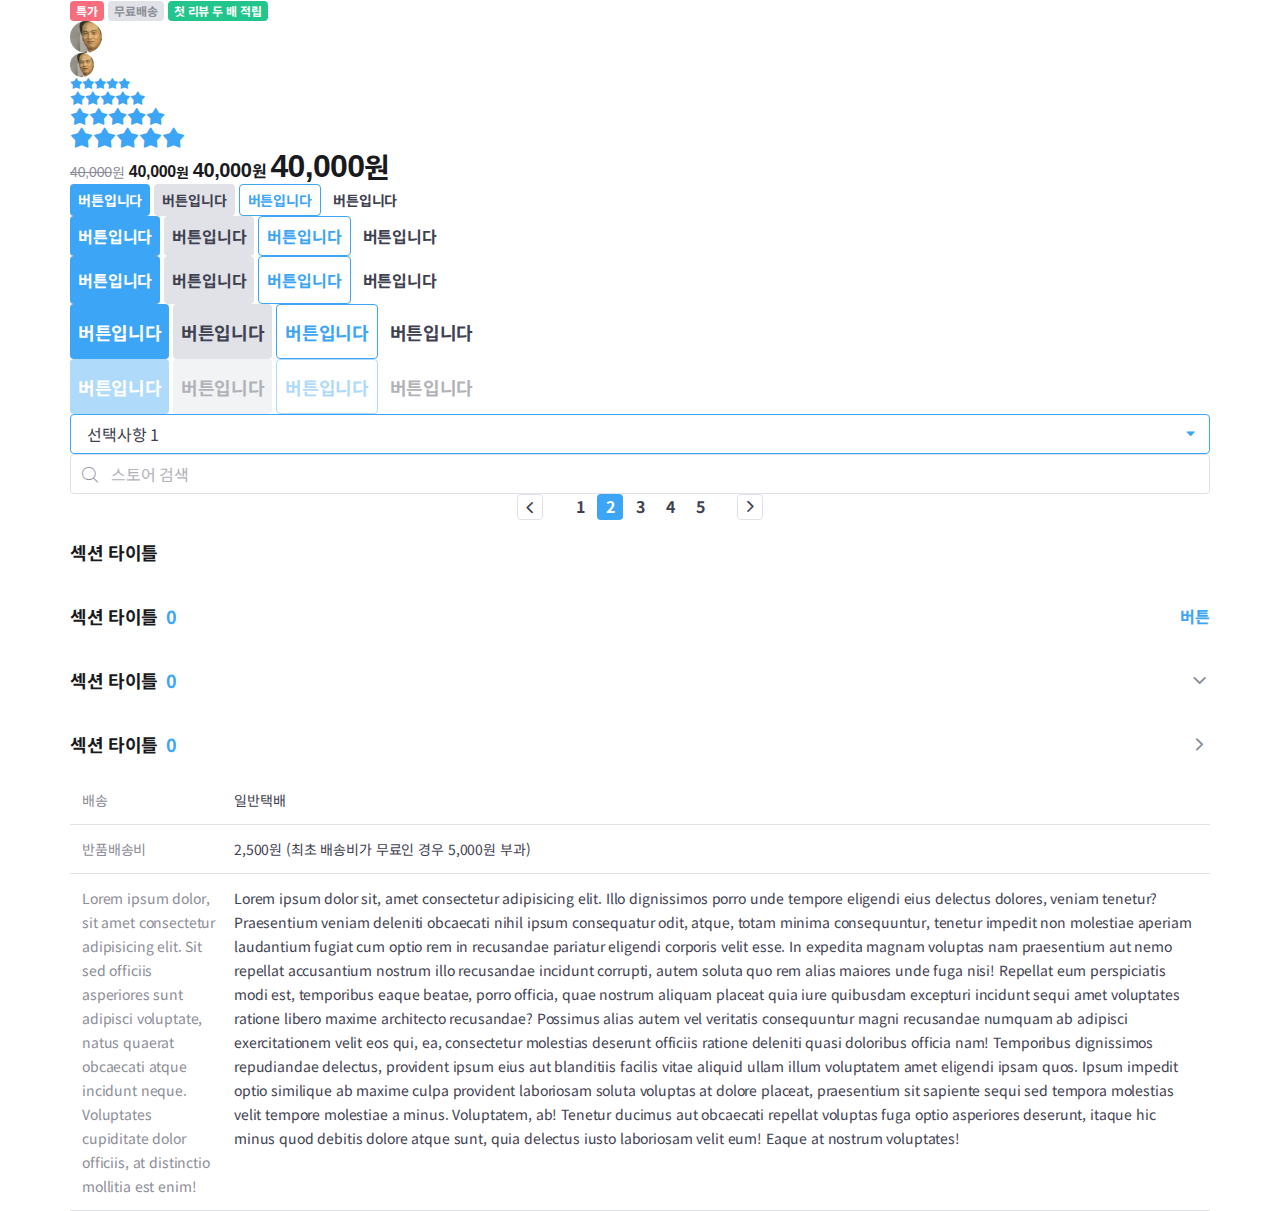
<file: components.html>
<!DOCTYPE html>
<html lang="ko">
<head>
    <meta charset="UTF-8">
    <meta http-equiv="X-UA-Compatible" content="IE=edge">
    <meta name="viewport" content="width=device-width, initial-scale=1.0">
    <link rel="apple-touch-icon" sizes="180x180" href="/apple-touch-icon.png" />
    <link rel="icon" type="image/png" sizes="32x32" href="/favicon-32x32.png" />
    <link rel="icon" type="image/png" sizes="16x16" href="/favicon-16x16.png" />
    <link rel="manifest" href="/site.webmanifest" />
    <link rel="mask-icon" href="/safari-pinned-tab.svg" color="#3da5f5" />
    <meta name="msapplication-TileColor" content="#2b5797" />
    <meta name="theme-color" content="#ffffff" />
    <link rel="preconnect" href="https://fonts.gstatic.com" />
    <link
      href="https://fonts.googleapis.com/css2?family=Noto+Sans+KR:wght@400;500;700&display=swap"
      rel="stylesheet"
    />
    <link rel="stylesheet" href="/css/main.css">
    <title>tomorrow house main</title>
</head>
<body>
    <div class="container">
        <div>
          <strong class="tag-red">특가</strong>
          <div class="tag-gray">무료배송</div>
          <strong class="tag-green"> 첫 리뷰 두 배 적립 </strong>
        </div>
  
        <div>
          <div class="avatar-32">
            <img src="./assets/images/img-user-01.jpg" alt="사달라 아저씨" />
          </div>
          <div class="avatar-24">
            <img src="./assets/images/img-user-01.jpg" alt="사달라 아저씨" />
          </div>
        </div>
  
        <div>
          <div class="star-rating-13">
            <i class="ic-Star is-active"></i>
            <i class="ic-Star is-active"></i>
            <i class="ic-Star is-active"></i>
            <i class="ic-Star is-active"></i>
            <i class="ic-Star is-active"></i>
          </div>
          <div class="star-rating-16">
            <i class="ic-Star is-active"></i>
            <i class="ic-Star is-active"></i>
            <i class="ic-Star is-active"></i>
            <i class="ic-Star is-active"></i>
            <i class="ic-Star is-active"></i>
          </div>
          <div class="star-rating-20">
            <i class="ic-Star is-active"></i>
            <i class="ic-Star is-active"></i>
            <i class="ic-Star is-active"></i>
            <i class="ic-Star is-active"></i>
            <i class="ic-Star is-active"></i>
          </div>
          <div class="star-rating-24">
            <i class="ic-Star is-active"></i>
            <i class="ic-Star is-active"></i>
            <i class="ic-Star is-active"></i>
            <i class="ic-Star is-active"></i>
            <i class="ic-Star is-active"></i>
          </div>
        </div>
  
        <div>
          <div class="price-off">
            <strong class="amount">40,000</strong>
            <span class="currency">원</span>
          </div>
          <div class="price-16">
            <strong class="amount">40,000</strong>
            <span class="currency">원</span>
          </div>
          <div class="price-20">
            <strong class="amount">40,000</strong>
            <span class="currency">원</span>
          </div>
          <div class="price-32">
            <strong class="amount">40,000</strong>
            <span class="currency">원</span>
          </div>
        </div>
  
        <div>
          <button type="button" class="btn-primary btn-32">버튼입니다</button>
          <button type="button" class="btn-secondary btn-32">버튼입니다</button>
          <button type="button" class="btn-outlined btn-32">버튼입니다</button>
          <button type="button" class="btn-ghost btn-32">버튼입니다</button>
        </div>
  
        <div>
          <button type="button" class="btn-primary btn-40">버튼입니다</button>
          <button type="button" class="btn-secondary btn-40">버튼입니다</button>
          <button type="button" class="btn-outlined btn-40">버튼입니다</button>
          <button type="button" class="btn-ghost btn-40">버튼입니다</button>
        </div>
  
        <div>
          <button type="button" class="btn-primary btn-48">버튼입니다</button>
          <button type="button" class="btn-secondary btn-48">버튼입니다</button>
          <button type="button" class="btn-outlined btn-48">버튼입니다</button>
          <button type="button" class="btn-ghost btn-48">버튼입니다</button>
        </div>
  
        <div>
          <button type="button" class="btn-primary btn-55">버튼입니다</button>
          <button type="button" class="btn-secondary btn-55">버튼입니다</button>
          <button type="button" class="btn-outlined btn-55">버튼입니다</button>
          <button type="button" class="btn-ghost btn-55">버튼입니다</button>
        </div>
  
        <div>
          <button type="button" class="btn-primary btn-55" disabled>
            버튼입니다
          </button>
          <button type="button" class="btn-secondary btn-55" disabled>
            버튼입니다
          </button>
          <button type="button" class="btn-outlined btn-55" disabled>
            버튼입니다
          </button>
          <button type="button" class="btn-ghost btn-55" disabled>
            버튼입니다
          </button>
        </div>
  
        <div>
          <div class="select-group is-active">
            <select class="form-select">
              <option value="1">선택사항 1</option>
              <option value="2">선택사항 2</option>
              <option value="3">선택사항 3</option>
              <option value="4">선택사항 4</option>
              <option value="5">선택사항 5</option>
            </select>
            <i class="ic-Caret" aria-hidden></i>
          </div>
  
          <div class="input-group">
            <i class="ic-Search" aria-hidden></i>
            <input class="form-input" type="text" placeholder="스토어 검색" />
          </div>
        </div>
  
        <div>
          <div class="pagination">
            <button class="page-control page-prev" type="button">
              <i class="ic-Chevron"></i>
            </button>
            <ol class="page-list">
              <li class="page-item">
                <a href="/">1</a>
              </li>
              <li class="page-item is-active">
                <a href="/">2</a>
              </li>
              <li class="page-item">
                <a href="/">3</a>
              </li>
              <li class="page-item">
                <a href="/">4</a>
              </li>
              <li class="page-item">
                <a href="/">5</a>
              </li>
            </ol>
            <button class="page-control page-next" type="button">
              <i class="ic-Chevron"></i>
            </button>
          </div>
        </div>
  
        <div>
          <header class="product-section-header">
            <h1 class="title">섹션 타이틀</h1>
          </header>
  
          <header class="product-section-header">
            <h1 class="title">섹션 타이틀</h1>
            <strong class="badge" aria-label="0개">0</strong>
            <a class="text-button" href="/">버튼</a>
          </header>
  
          <header class="product-section-header">
            <h1 class="title">섹션 타이틀</h1>
            <strong class="badge" aria-label="0개">0</strong>
  
            <button class="icon-button" type="button" aria-label="더보기">
              <i class="ic-Chevron" aria-hidden></i>
            </button>
          </header>
  
          <header class="product-section-header">
            <h1 class="title">섹션 타이틀</h1>
            <strong class="badge" aria-label="0개">0</strong>
  
            <button
              class="icon-button is-right"
              type="button"
              aria-label="더보기"
            >
              <i class="ic-Chevron" aria-hidden></i>
            </button>
          </header>
        </div>
  
        <div>
          <table class="product-table">
            <tbody>
              <tr>
                <th scope="row">배송</th>
                <td>일반택배</td>
              </tr>
              <tr>
                <th scope="row">반품배송비</th>
                <td>2,500원 (최초 배송비가 무료인 경우 5,000원 부과)</td>
              </tr>
              <tr>
                <th scope="row">
                  Lorem ipsum dolor, sit amet consectetur adipisicing elit. Sit
                  sed officiis asperiores sunt adipisci voluptate, natus quaerat
                  obcaecati atque incidunt neque. Voluptates cupiditate dolor
                  officiis, at distinctio mollitia est enim!
                </th>
                <td>
                  Lorem ipsum dolor sit, amet consectetur adipisicing elit. Illo
                  dignissimos porro unde tempore eligendi eius delectus dolores,
                  veniam tenetur? Praesentium veniam deleniti obcaecati nihil
                  ipsum consequatur odit, atque, totam minima consequuntur,
                  tenetur impedit non molestiae aperiam laudantium fugiat cum
                  optio rem in recusandae pariatur eligendi corporis velit esse.
                  In expedita magnam voluptas nam praesentium aut nemo repellat
                  accusantium nostrum illo recusandae incidunt corrupti, autem
                  soluta quo rem alias maiores unde fuga nisi! Repellat eum
                  perspiciatis modi est, temporibus eaque beatae, porro officia,
                  quae nostrum aliquam placeat quia iure quibusdam excepturi
                  incidunt sequi amet voluptates ratione libero maxime architecto
                  recusandae? Possimus alias autem vel veritatis consequuntur
                  magni recusandae numquam ab adipisci exercitationem velit eos
                  qui, ea, consectetur molestias deserunt officiis ratione
                  deleniti quasi doloribus officia nam! Temporibus dignissimos
                  repudiandae delectus, provident ipsum eius aut blanditiis
                  facilis vitae aliquid ullam illum voluptatem amet eligendi ipsam
                  quos. Ipsum impedit optio similique ab maxime culpa provident
                  laboriosam soluta voluptas at dolore placeat, praesentium sit
                  sapiente sequi sed tempora molestias velit tempore molestiae a
                  minus. Voluptatem, ab! Tenetur ducimus aut obcaecati repellat
                  voluptas fuga optio asperiores deserunt, itaque hic minus quod
                  debitis dolore atque sunt, quia delectus iusto laboriosam velit
                  eum! Eaque at nostrum voluptates!
                </td>
              </tr>
            </tbody>
          </table>
        </div>
      </div>
</body>
</html>
</file>
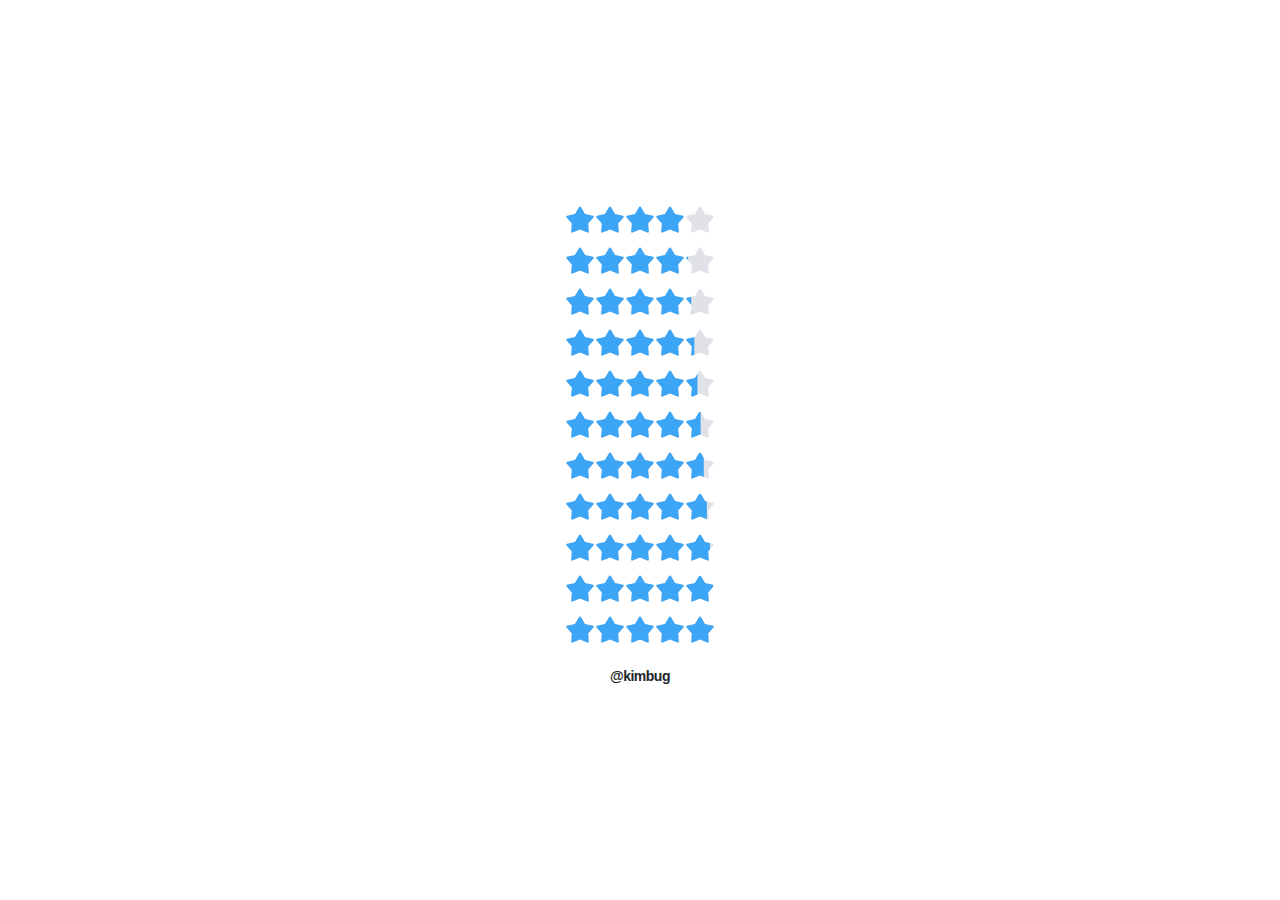
<file: star-ratings.html>
<!DOCTYPE html>
<html lang="en">
  <head>
    <meta charset="UTF-8" />
    <meta http-equiv="X-UA-Compatible" content="IE=edge" />
    <meta name="viewport" content="width=device-width, initial-scale=1.0" />
    <meta name="author" content="Roh Woohyeon<roh.woohyeon@gmail.com>" />
    <title>Star Ratings - SVG Masking</title>
    <style>
      * {
        box-sizing: border-box;
        margin: 0;
      }

      body {
        display: flex;
        flex-direction: column;
        justify-content: center;
        align-items: center;
        width: 100%;
        height: 100vh;
        margin: 0;
      }

      body::after {
        display: block;
        margin-top: 16px;
        margin-bottom: 16px;
        font-family: -apple-system, BlinkMacSystemFont, 'Segoe UI', Roboto,
          Oxygen, Ubuntu, Cantarell, 'Open Sans', 'Helvetica Neue', sans-serif;
        font-size: 14px;
        font-weight: 700;
        line-height: 20px;
        letter-spacing: -0.035em;
        color: #212529;
        content: '@kimbug';
      }

      .visually-hidden {
        position: absolute;
        width: 1px;
        height: 1px;
        overflow: hidden;
        opacity: 0;
      }

      .star {
        position: relative;
        margin: 8px 0;
        transform: scale(1.25);
      }

      .star-base,
      .star-active {
        display: flex;
        justify-content: flex-start;
      }

      .star-active {
        position: absolute;
        top: 0;
        left: 0;
      }
    </style>
  </head>

  <body>
    <!-- Mask Defs -->
    <!-- https://developer.mozilla.org/en-US/docs/Web/SVG/Element/defs -->
    <!-- https://developer.mozilla.org/en-US/docs/Web/SVG/Element/mask -->
    <svg class="visually-hidden">
      <defs>
        <mask id="mask10" x="0" y="0" width="100" height="100">
          <rect x="0" y="0" width="2.5" height="25" style="fill: #fff" />
        </mask>
      </defs>
      <defs>
        <mask id="mask20" x="0" y="0" width="100" height="100">
          <rect x="0" y="0" width="5" height="25" style="fill: #fff" />
        </mask>
      </defs>
      <defs>
        <mask id="mask30" x="0" y="0" width="100" height="100">
          <rect x="0" y="0" width="7.5" height="25" style="fill: #fff" />
        </mask>
      </defs>
      <defs>
        <mask id="mask40" x="0" y="0" width="100" height="100">
          <rect x="0" y="0" width="10" height="25" style="fill: #fff" />
        </mask>
      </defs>
      <defs>
        <mask id="mask50" x="0" y="0" width="100" height="100">
          <rect x="0" y="0" width="12.5" height="25" style="fill: #fff" />
        </mask>
      </defs>
      <defs>
        <mask id="mask60" x="0" y="0" width="100" height="100">
          <rect x="0" y="0" width="15" height="25" style="fill: #fff" />
        </mask>
      </defs>
      <defs>
        <mask id="mask70" x="0" y="0" width="100" height="100">
          <rect x="0" y="0" width="17.5" height="25" style="fill: #fff" />
        </mask>
      </defs>
      <defs>
        <mask id="mask80" x="0" y="0" width="100" height="100">
          <rect x="0" y="0" width="20" height="25" style="fill: #fff" />
        </mask>
      </defs>
      <defs>
        <mask id="mask90" x="0" y="0" width="100" height="100">
          <rect x="0" y="0" width="22.5" height="25" style="fill: #fff" />
        </mask>
      </defs>
    </svg>

    <!-- Stars -->
    <div class="star">
      <div class="star-base">
        <svg
          width="24"
          height="25"
          viewBox="0 0 24 25"
          fill="none"
          xmlns="http://www.w3.org/2000/svg"
        >
          <path
            d="M12.003 20.4791L6.06954 22.991C5.39066 23.2897 4.87471
          22.9095 4.9426 22.1763L5.4857 15.7541L1.27662 10.8797C0.774251 10.323
          0.977916 9.72558 1.71111 9.54907L7.98399 8.09626L11.2969
          2.58372C11.6907 1.932 12.3153 1.94557 12.709 2.58372L16.022
          8.09626L22.2949 9.54907C23.0281 9.72558 23.2181 10.323 22.7293
          10.8797L18.5203 15.7541L19.0634 22.1627C19.1313 22.9095 18.6153
          23.2897 17.9364 22.991L12.003 20.4791Z"
            fill="#e0e2e7"
          />
        </svg>
        <svg
          width="24"
          height="25"
          viewBox="0 0 24 25"
          fill="none"
          xmlns="http://www.w3.org/2000/svg"
        >
          <path
            d="M12.003 20.4791L6.06954 22.991C5.39066 23.2897 4.87471
          22.9095 4.9426 22.1763L5.4857 15.7541L1.27662 10.8797C0.774251 10.323
          0.977916 9.72558 1.71111 9.54907L7.98399 8.09626L11.2969
          2.58372C11.6907 1.932 12.3153 1.94557 12.709 2.58372L16.022
          8.09626L22.2949 9.54907C23.0281 9.72558 23.2181 10.323 22.7293
          10.8797L18.5203 15.7541L19.0634 22.1627C19.1313 22.9095 18.6153
          23.2897 17.9364 22.991L12.003 20.4791Z"
            fill="#e0e2e7"
          />
        </svg>
        <svg
          width="24"
          height="25"
          viewBox="0 0 24 25"
          fill="none"
          xmlns="http://www.w3.org/2000/svg"
        >
          <path
            d="M12.003 20.4791L6.06954 22.991C5.39066 23.2897 4.87471
          22.9095 4.9426 22.1763L5.4857 15.7541L1.27662 10.8797C0.774251 10.323
          0.977916 9.72558 1.71111 9.54907L7.98399 8.09626L11.2969
          2.58372C11.6907 1.932 12.3153 1.94557 12.709 2.58372L16.022
          8.09626L22.2949 9.54907C23.0281 9.72558 23.2181 10.323 22.7293
          10.8797L18.5203 15.7541L19.0634 22.1627C19.1313 22.9095 18.6153
          23.2897 17.9364 22.991L12.003 20.4791Z"
            fill="#e0e2e7"
          />
        </svg>
        <svg
          width="24"
          height="25"
          viewBox="0 0 24 25"
          fill="none"
          xmlns="http://www.w3.org/2000/svg"
        >
          <path
            d="M12.003 20.4791L6.06954 22.991C5.39066 23.2897 4.87471
          22.9095 4.9426 22.1763L5.4857 15.7541L1.27662 10.8797C0.774251 10.323
          0.977916 9.72558 1.71111 9.54907L7.98399 8.09626L11.2969
          2.58372C11.6907 1.932 12.3153 1.94557 12.709 2.58372L16.022
          8.09626L22.2949 9.54907C23.0281 9.72558 23.2181 10.323 22.7293
          10.8797L18.5203 15.7541L19.0634 22.1627C19.1313 22.9095 18.6153
          23.2897 17.9364 22.991L12.003 20.4791Z"
            fill="#e0e2e7"
            fill="#3da5f5"
          />
        </svg>
        <svg
          width="24"
          height="25"
          viewBox="0 0 24 25"
          fill="none"
          xmlns="http://www.w3.org/2000/svg"
        >
          <path
            d="M12.003 20.4791L6.06954 22.991C5.39066 23.2897 4.87471
          22.9095 4.9426 22.1763L5.4857 15.7541L1.27662 10.8797C0.774251 10.323
          0.977916 9.72558 1.71111 9.54907L7.98399 8.09626L11.2969
          2.58372C11.6907 1.932 12.3153 1.94557 12.709 2.58372L16.022
          8.09626L22.2949 9.54907C23.0281 9.72558 23.2181 10.323 22.7293
          10.8797L18.5203 15.7541L19.0634 22.1627C19.1313 22.9095 18.6153
          23.2897 17.9364 22.991L12.003 20.4791Z"
            fill="#e0e2e7"
          />
        </svg>
      </div>

      <div class="star-active">
        <svg
          width="24"
          height="25"
          viewBox="0 0 24 25"
          fill="none"
          xmlns="http://www.w3.org/2000/svg"
        >
          <path
            d="M12.003 20.4791L6.06954 22.991C5.39066 23.2897 4.87471
          22.9095 4.9426 22.1763L5.4857 15.7541L1.27662 10.8797C0.774251 10.323
          0.977916 9.72558 1.71111 9.54907L7.98399 8.09626L11.2969
          2.58372C11.6907 1.932 12.3153 1.94557 12.709 2.58372L16.022
          8.09626L22.2949 9.54907C23.0281 9.72558 23.2181 10.323 22.7293
          10.8797L18.5203 15.7541L19.0634 22.1627C19.1313 22.9095 18.6153
          23.2897 17.9364 22.991L12.003 20.4791Z"
            fill="#3da5f5"
          />
        </svg>
        <svg
          width="24"
          height="25"
          viewBox="0 0 24 25"
          fill="none"
          xmlns="http://www.w3.org/2000/svg"
        >
          <path
            d="M12.003 20.4791L6.06954 22.991C5.39066 23.2897 4.87471
          22.9095 4.9426 22.1763L5.4857 15.7541L1.27662 10.8797C0.774251 10.323
          0.977916 9.72558 1.71111 9.54907L7.98399 8.09626L11.2969
          2.58372C11.6907 1.932 12.3153 1.94557 12.709 2.58372L16.022
          8.09626L22.2949 9.54907C23.0281 9.72558 23.2181 10.323 22.7293
          10.8797L18.5203 15.7541L19.0634 22.1627C19.1313 22.9095 18.6153
          23.2897 17.9364 22.991L12.003 20.4791Z"
            fill="#3da5f5"
          />
        </svg>
        <svg
          width="24"
          height="25"
          viewBox="0 0 24 25"
          fill="none"
          xmlns="http://www.w3.org/2000/svg"
        >
          <path
            d="M12.003 20.4791L6.06954 22.991C5.39066 23.2897 4.87471
          22.9095 4.9426 22.1763L5.4857 15.7541L1.27662 10.8797C0.774251 10.323
          0.977916 9.72558 1.71111 9.54907L7.98399 8.09626L11.2969
          2.58372C11.6907 1.932 12.3153 1.94557 12.709 2.58372L16.022
          8.09626L22.2949 9.54907C23.0281 9.72558 23.2181 10.323 22.7293
          10.8797L18.5203 15.7541L19.0634 22.1627C19.1313 22.9095 18.6153
          23.2897 17.9364 22.991L12.003 20.4791Z"
            fill="#3da5f5"
          />
        </svg>
        <svg
          width="24"
          height="25"
          viewBox="0 0 24 25"
          fill="none"
          xmlns="http://www.w3.org/2000/svg"
        >
          <path
            d="M12.003 20.4791L6.06954 22.991C5.39066 23.2897 4.87471
          22.9095 4.9426 22.1763L5.4857 15.7541L1.27662 10.8797C0.774251 10.323
          0.977916 9.72558 1.71111 9.54907L7.98399 8.09626L11.2969
          2.58372C11.6907 1.932 12.3153 1.94557 12.709 2.58372L16.022
          8.09626L22.2949 9.54907C23.0281 9.72558 23.2181 10.323 22.7293
          10.8797L18.5203 15.7541L19.0634 22.1627C19.1313 22.9095 18.6153
          23.2897 17.9364 22.991L12.003 20.4791Z"
            fill="#3da5f5"
          />
        </svg>
      </div>
    </div>

    <div class="star">
      <div class="star-base">
        <svg
          width="24"
          height="25"
          viewBox="0 0 24 25"
          fill="none"
          xmlns="http://www.w3.org/2000/svg"
        >
          <path
            d="M12.003 20.4791L6.06954 22.991C5.39066 23.2897 4.87471
          22.9095 4.9426 22.1763L5.4857 15.7541L1.27662 10.8797C0.774251 10.323
          0.977916 9.72558 1.71111 9.54907L7.98399 8.09626L11.2969
          2.58372C11.6907 1.932 12.3153 1.94557 12.709 2.58372L16.022
          8.09626L22.2949 9.54907C23.0281 9.72558 23.2181 10.323 22.7293
          10.8797L18.5203 15.7541L19.0634 22.1627C19.1313 22.9095 18.6153
          23.2897 17.9364 22.991L12.003 20.4791Z"
            fill="#e0e2e7"
          />
        </svg>
        <svg
          width="24"
          height="25"
          viewBox="0 0 24 25"
          fill="none"
          xmlns="http://www.w3.org/2000/svg"
        >
          <path
            d="M12.003 20.4791L6.06954 22.991C5.39066 23.2897 4.87471
          22.9095 4.9426 22.1763L5.4857 15.7541L1.27662 10.8797C0.774251 10.323
          0.977916 9.72558 1.71111 9.54907L7.98399 8.09626L11.2969
          2.58372C11.6907 1.932 12.3153 1.94557 12.709 2.58372L16.022
          8.09626L22.2949 9.54907C23.0281 9.72558 23.2181 10.323 22.7293
          10.8797L18.5203 15.7541L19.0634 22.1627C19.1313 22.9095 18.6153
          23.2897 17.9364 22.991L12.003 20.4791Z"
            fill="#e0e2e7"
          />
        </svg>
        <svg
          width="24"
          height="25"
          viewBox="0 0 24 25"
          fill="none"
          xmlns="http://www.w3.org/2000/svg"
        >
          <path
            d="M12.003 20.4791L6.06954 22.991C5.39066 23.2897 4.87471
          22.9095 4.9426 22.1763L5.4857 15.7541L1.27662 10.8797C0.774251 10.323
          0.977916 9.72558 1.71111 9.54907L7.98399 8.09626L11.2969
          2.58372C11.6907 1.932 12.3153 1.94557 12.709 2.58372L16.022
          8.09626L22.2949 9.54907C23.0281 9.72558 23.2181 10.323 22.7293
          10.8797L18.5203 15.7541L19.0634 22.1627C19.1313 22.9095 18.6153
          23.2897 17.9364 22.991L12.003 20.4791Z"
            fill="#e0e2e7"
          />
        </svg>
        <svg
          width="24"
          height="25"
          viewBox="0 0 24 25"
          fill="none"
          xmlns="http://www.w3.org/2000/svg"
        >
          <path
            d="M12.003 20.4791L6.06954 22.991C5.39066 23.2897 4.87471
          22.9095 4.9426 22.1763L5.4857 15.7541L1.27662 10.8797C0.774251 10.323
          0.977916 9.72558 1.71111 9.54907L7.98399 8.09626L11.2969
          2.58372C11.6907 1.932 12.3153 1.94557 12.709 2.58372L16.022
          8.09626L22.2949 9.54907C23.0281 9.72558 23.2181 10.323 22.7293
          10.8797L18.5203 15.7541L19.0634 22.1627C19.1313 22.9095 18.6153
          23.2897 17.9364 22.991L12.003 20.4791Z"
            fill="#e0e2e7"
            fill="#3da5f5"
          />
        </svg>
        <svg
          width="24"
          height="25"
          viewBox="0 0 24 25"
          fill="none"
          xmlns="http://www.w3.org/2000/svg"
        >
          <path
            d="M12.003 20.4791L6.06954 22.991C5.39066 23.2897 4.87471
          22.9095 4.9426 22.1763L5.4857 15.7541L1.27662 10.8797C0.774251 10.323
          0.977916 9.72558 1.71111 9.54907L7.98399 8.09626L11.2969
          2.58372C11.6907 1.932 12.3153 1.94557 12.709 2.58372L16.022
          8.09626L22.2949 9.54907C23.0281 9.72558 23.2181 10.323 22.7293
          10.8797L18.5203 15.7541L19.0634 22.1627C19.1313 22.9095 18.6153
          23.2897 17.9364 22.991L12.003 20.4791Z"
            fill="#e0e2e7"
          />
        </svg>
      </div>

      <div class="star-active">
        <svg
          width="24"
          height="25"
          viewBox="0 0 24 25"
          fill="none"
          xmlns="http://www.w3.org/2000/svg"
        >
          <path
            d="M12.003 20.4791L6.06954 22.991C5.39066 23.2897 4.87471
          22.9095 4.9426 22.1763L5.4857 15.7541L1.27662 10.8797C0.774251 10.323
          0.977916 9.72558 1.71111 9.54907L7.98399 8.09626L11.2969
          2.58372C11.6907 1.932 12.3153 1.94557 12.709 2.58372L16.022
          8.09626L22.2949 9.54907C23.0281 9.72558 23.2181 10.323 22.7293
          10.8797L18.5203 15.7541L19.0634 22.1627C19.1313 22.9095 18.6153
          23.2897 17.9364 22.991L12.003 20.4791Z"
            fill="#3da5f5"
          />
        </svg>
        <svg
          width="24"
          height="25"
          viewBox="0 0 24 25"
          fill="none"
          xmlns="http://www.w3.org/2000/svg"
        >
          <path
            d="M12.003 20.4791L6.06954 22.991C5.39066 23.2897 4.87471
          22.9095 4.9426 22.1763L5.4857 15.7541L1.27662 10.8797C0.774251 10.323
          0.977916 9.72558 1.71111 9.54907L7.98399 8.09626L11.2969
          2.58372C11.6907 1.932 12.3153 1.94557 12.709 2.58372L16.022
          8.09626L22.2949 9.54907C23.0281 9.72558 23.2181 10.323 22.7293
          10.8797L18.5203 15.7541L19.0634 22.1627C19.1313 22.9095 18.6153
          23.2897 17.9364 22.991L12.003 20.4791Z"
            fill="#3da5f5"
          />
        </svg>
        <svg
          width="24"
          height="25"
          viewBox="0 0 24 25"
          fill="none"
          xmlns="http://www.w3.org/2000/svg"
        >
          <path
            d="M12.003 20.4791L6.06954 22.991C5.39066 23.2897 4.87471
          22.9095 4.9426 22.1763L5.4857 15.7541L1.27662 10.8797C0.774251 10.323
          0.977916 9.72558 1.71111 9.54907L7.98399 8.09626L11.2969
          2.58372C11.6907 1.932 12.3153 1.94557 12.709 2.58372L16.022
          8.09626L22.2949 9.54907C23.0281 9.72558 23.2181 10.323 22.7293
          10.8797L18.5203 15.7541L19.0634 22.1627C19.1313 22.9095 18.6153
          23.2897 17.9364 22.991L12.003 20.4791Z"
            fill="#3da5f5"
          />
        </svg>
        <svg
          width="24"
          height="25"
          viewBox="0 0 24 25"
          fill="none"
          xmlns="http://www.w3.org/2000/svg"
        >
          <path
            d="M12.003 20.4791L6.06954 22.991C5.39066 23.2897 4.87471
          22.9095 4.9426 22.1763L5.4857 15.7541L1.27662 10.8797C0.774251 10.323
          0.977916 9.72558 1.71111 9.54907L7.98399 8.09626L11.2969
          2.58372C11.6907 1.932 12.3153 1.94557 12.709 2.58372L16.022
          8.09626L22.2949 9.54907C23.0281 9.72558 23.2181 10.323 22.7293
          10.8797L18.5203 15.7541L19.0634 22.1627C19.1313 22.9095 18.6153
          23.2897 17.9364 22.991L12.003 20.4791Z"
            fill="#3da5f5"
          />
        </svg>
        <svg
          width="24"
          height="25"
          viewBox="0 0 24 25"
          fill="none"
          xmlns="http://www.w3.org/2000/svg"
        >
          <path
            d="M12.003 20.4791L6.06954 22.991C5.39066 23.2897 4.87471
          22.9095 4.9426 22.1763L5.4857 15.7541L1.27662 10.8797C0.774251 10.323
          0.977916 9.72558 1.71111 9.54907L7.98399 8.09626L11.2969
          2.58372C11.6907 1.932 12.3153 1.94557 12.709 2.58372L16.022
          8.09626L22.2949 9.54907C23.0281 9.72558 23.2181 10.323 22.7293
          10.8797L18.5203 15.7541L19.0634 22.1627C19.1313 22.9095 18.6153
          23.2897 17.9364 22.991L12.003 20.4791Z"
            fill="#3da5f5"
            style="mask: url(#mask10)"
          />
        </svg>
      </div>
    </div>

    <div class="star">
      <div class="star-base">
        <svg
          width="24"
          height="25"
          viewBox="0 0 24 25"
          fill="none"
          xmlns="http://www.w3.org/2000/svg"
        >
          <path
            d="M12.003 20.4791L6.06954 22.991C5.39066 23.2897 4.87471
          22.9095 4.9426 22.1763L5.4857 15.7541L1.27662 10.8797C0.774251 10.323
          0.977916 9.72558 1.71111 9.54907L7.98399 8.09626L11.2969
          2.58372C11.6907 1.932 12.3153 1.94557 12.709 2.58372L16.022
          8.09626L22.2949 9.54907C23.0281 9.72558 23.2181 10.323 22.7293
          10.8797L18.5203 15.7541L19.0634 22.1627C19.1313 22.9095 18.6153
          23.2897 17.9364 22.991L12.003 20.4791Z"
            fill="#e0e2e7"
          />
        </svg>
        <svg
          width="24"
          height="25"
          viewBox="0 0 24 25"
          fill="none"
          xmlns="http://www.w3.org/2000/svg"
        >
          <path
            d="M12.003 20.4791L6.06954 22.991C5.39066 23.2897 4.87471
          22.9095 4.9426 22.1763L5.4857 15.7541L1.27662 10.8797C0.774251 10.323
          0.977916 9.72558 1.71111 9.54907L7.98399 8.09626L11.2969
          2.58372C11.6907 1.932 12.3153 1.94557 12.709 2.58372L16.022
          8.09626L22.2949 9.54907C23.0281 9.72558 23.2181 10.323 22.7293
          10.8797L18.5203 15.7541L19.0634 22.1627C19.1313 22.9095 18.6153
          23.2897 17.9364 22.991L12.003 20.4791Z"
            fill="#e0e2e7"
          />
        </svg>
        <svg
          width="24"
          height="25"
          viewBox="0 0 24 25"
          fill="none"
          xmlns="http://www.w3.org/2000/svg"
        >
          <path
            d="M12.003 20.4791L6.06954 22.991C5.39066 23.2897 4.87471
          22.9095 4.9426 22.1763L5.4857 15.7541L1.27662 10.8797C0.774251 10.323
          0.977916 9.72558 1.71111 9.54907L7.98399 8.09626L11.2969
          2.58372C11.6907 1.932 12.3153 1.94557 12.709 2.58372L16.022
          8.09626L22.2949 9.54907C23.0281 9.72558 23.2181 10.323 22.7293
          10.8797L18.5203 15.7541L19.0634 22.1627C19.1313 22.9095 18.6153
          23.2897 17.9364 22.991L12.003 20.4791Z"
            fill="#e0e2e7"
          />
        </svg>
        <svg
          width="24"
          height="25"
          viewBox="0 0 24 25"
          fill="none"
          xmlns="http://www.w3.org/2000/svg"
        >
          <path
            d="M12.003 20.4791L6.06954 22.991C5.39066 23.2897 4.87471
          22.9095 4.9426 22.1763L5.4857 15.7541L1.27662 10.8797C0.774251 10.323
          0.977916 9.72558 1.71111 9.54907L7.98399 8.09626L11.2969
          2.58372C11.6907 1.932 12.3153 1.94557 12.709 2.58372L16.022
          8.09626L22.2949 9.54907C23.0281 9.72558 23.2181 10.323 22.7293
          10.8797L18.5203 15.7541L19.0634 22.1627C19.1313 22.9095 18.6153
          23.2897 17.9364 22.991L12.003 20.4791Z"
            fill="#e0e2e7"
            fill="#3da5f5"
          />
        </svg>
        <svg
          width="24"
          height="25"
          viewBox="0 0 24 25"
          fill="none"
          xmlns="http://www.w3.org/2000/svg"
        >
          <path
            d="M12.003 20.4791L6.06954 22.991C5.39066 23.2897 4.87471
          22.9095 4.9426 22.1763L5.4857 15.7541L1.27662 10.8797C0.774251 10.323
          0.977916 9.72558 1.71111 9.54907L7.98399 8.09626L11.2969
          2.58372C11.6907 1.932 12.3153 1.94557 12.709 2.58372L16.022
          8.09626L22.2949 9.54907C23.0281 9.72558 23.2181 10.323 22.7293
          10.8797L18.5203 15.7541L19.0634 22.1627C19.1313 22.9095 18.6153
          23.2897 17.9364 22.991L12.003 20.4791Z"
            fill="#e0e2e7"
          />
        </svg>
      </div>

      <div class="star-active">
        <svg
          width="24"
          height="25"
          viewBox="0 0 24 25"
          fill="none"
          xmlns="http://www.w3.org/2000/svg"
        >
          <path
            d="M12.003 20.4791L6.06954 22.991C5.39066 23.2897 4.87471
          22.9095 4.9426 22.1763L5.4857 15.7541L1.27662 10.8797C0.774251 10.323
          0.977916 9.72558 1.71111 9.54907L7.98399 8.09626L11.2969
          2.58372C11.6907 1.932 12.3153 1.94557 12.709 2.58372L16.022
          8.09626L22.2949 9.54907C23.0281 9.72558 23.2181 10.323 22.7293
          10.8797L18.5203 15.7541L19.0634 22.1627C19.1313 22.9095 18.6153
          23.2897 17.9364 22.991L12.003 20.4791Z"
            fill="#3da5f5"
          />
        </svg>
        <svg
          width="24"
          height="25"
          viewBox="0 0 24 25"
          fill="none"
          xmlns="http://www.w3.org/2000/svg"
        >
          <path
            d="M12.003 20.4791L6.06954 22.991C5.39066 23.2897 4.87471
          22.9095 4.9426 22.1763L5.4857 15.7541L1.27662 10.8797C0.774251 10.323
          0.977916 9.72558 1.71111 9.54907L7.98399 8.09626L11.2969
          2.58372C11.6907 1.932 12.3153 1.94557 12.709 2.58372L16.022
          8.09626L22.2949 9.54907C23.0281 9.72558 23.2181 10.323 22.7293
          10.8797L18.5203 15.7541L19.0634 22.1627C19.1313 22.9095 18.6153
          23.2897 17.9364 22.991L12.003 20.4791Z"
            fill="#3da5f5"
          />
        </svg>
        <svg
          width="24"
          height="25"
          viewBox="0 0 24 25"
          fill="none"
          xmlns="http://www.w3.org/2000/svg"
        >
          <path
            d="M12.003 20.4791L6.06954 22.991C5.39066 23.2897 4.87471
          22.9095 4.9426 22.1763L5.4857 15.7541L1.27662 10.8797C0.774251 10.323
          0.977916 9.72558 1.71111 9.54907L7.98399 8.09626L11.2969
          2.58372C11.6907 1.932 12.3153 1.94557 12.709 2.58372L16.022
          8.09626L22.2949 9.54907C23.0281 9.72558 23.2181 10.323 22.7293
          10.8797L18.5203 15.7541L19.0634 22.1627C19.1313 22.9095 18.6153
          23.2897 17.9364 22.991L12.003 20.4791Z"
            fill="#3da5f5"
          />
        </svg>
        <svg
          width="24"
          height="25"
          viewBox="0 0 24 25"
          fill="none"
          xmlns="http://www.w3.org/2000/svg"
        >
          <path
            d="M12.003 20.4791L6.06954 22.991C5.39066 23.2897 4.87471
          22.9095 4.9426 22.1763L5.4857 15.7541L1.27662 10.8797C0.774251 10.323
          0.977916 9.72558 1.71111 9.54907L7.98399 8.09626L11.2969
          2.58372C11.6907 1.932 12.3153 1.94557 12.709 2.58372L16.022
          8.09626L22.2949 9.54907C23.0281 9.72558 23.2181 10.323 22.7293
          10.8797L18.5203 15.7541L19.0634 22.1627C19.1313 22.9095 18.6153
          23.2897 17.9364 22.991L12.003 20.4791Z"
            fill="#3da5f5"
          />
        </svg>
        <svg
          width="24"
          height="25"
          viewBox="0 0 24 25"
          fill="none"
          xmlns="http://www.w3.org/2000/svg"
        >
          <path
            d="M12.003 20.4791L6.06954 22.991C5.39066 23.2897 4.87471
          22.9095 4.9426 22.1763L5.4857 15.7541L1.27662 10.8797C0.774251 10.323
          0.977916 9.72558 1.71111 9.54907L7.98399 8.09626L11.2969
          2.58372C11.6907 1.932 12.3153 1.94557 12.709 2.58372L16.022
          8.09626L22.2949 9.54907C23.0281 9.72558 23.2181 10.323 22.7293
          10.8797L18.5203 15.7541L19.0634 22.1627C19.1313 22.9095 18.6153
          23.2897 17.9364 22.991L12.003 20.4791Z"
            fill="#3da5f5"
            style="mask: url(#mask20)"
          />
        </svg>
      </div>
    </div>
    <div class="star">
      <div class="star-base">
        <svg
          width="24"
          height="25"
          viewBox="0 0 24 25"
          fill="none"
          xmlns="http://www.w3.org/2000/svg"
        >
          <path
            d="M12.003 20.4791L6.06954 22.991C5.39066 23.2897 4.87471
          22.9095 4.9426 22.1763L5.4857 15.7541L1.27662 10.8797C0.774251 10.323
          0.977916 9.72558 1.71111 9.54907L7.98399 8.09626L11.2969
          2.58372C11.6907 1.932 12.3153 1.94557 12.709 2.58372L16.022
          8.09626L22.2949 9.54907C23.0281 9.72558 23.2181 10.323 22.7293
          10.8797L18.5203 15.7541L19.0634 22.1627C19.1313 22.9095 18.6153
          23.2897 17.9364 22.991L12.003 20.4791Z"
            fill="#e0e2e7"
          />
        </svg>
        <svg
          width="24"
          height="25"
          viewBox="0 0 24 25"
          fill="none"
          xmlns="http://www.w3.org/2000/svg"
        >
          <path
            d="M12.003 20.4791L6.06954 22.991C5.39066 23.2897 4.87471
          22.9095 4.9426 22.1763L5.4857 15.7541L1.27662 10.8797C0.774251 10.323
          0.977916 9.72558 1.71111 9.54907L7.98399 8.09626L11.2969
          2.58372C11.6907 1.932 12.3153 1.94557 12.709 2.58372L16.022
          8.09626L22.2949 9.54907C23.0281 9.72558 23.2181 10.323 22.7293
          10.8797L18.5203 15.7541L19.0634 22.1627C19.1313 22.9095 18.6153
          23.2897 17.9364 22.991L12.003 20.4791Z"
            fill="#e0e2e7"
          />
        </svg>
        <svg
          width="24"
          height="25"
          viewBox="0 0 24 25"
          fill="none"
          xmlns="http://www.w3.org/2000/svg"
        >
          <path
            d="M12.003 20.4791L6.06954 22.991C5.39066 23.2897 4.87471
          22.9095 4.9426 22.1763L5.4857 15.7541L1.27662 10.8797C0.774251 10.323
          0.977916 9.72558 1.71111 9.54907L7.98399 8.09626L11.2969
          2.58372C11.6907 1.932 12.3153 1.94557 12.709 2.58372L16.022
          8.09626L22.2949 9.54907C23.0281 9.72558 23.2181 10.323 22.7293
          10.8797L18.5203 15.7541L19.0634 22.1627C19.1313 22.9095 18.6153
          23.2897 17.9364 22.991L12.003 20.4791Z"
            fill="#e0e2e7"
          />
        </svg>
        <svg
          width="24"
          height="25"
          viewBox="0 0 24 25"
          fill="none"
          xmlns="http://www.w3.org/2000/svg"
        >
          <path
            d="M12.003 20.4791L6.06954 22.991C5.39066 23.2897 4.87471
          22.9095 4.9426 22.1763L5.4857 15.7541L1.27662 10.8797C0.774251 10.323
          0.977916 9.72558 1.71111 9.54907L7.98399 8.09626L11.2969
          2.58372C11.6907 1.932 12.3153 1.94557 12.709 2.58372L16.022
          8.09626L22.2949 9.54907C23.0281 9.72558 23.2181 10.323 22.7293
          10.8797L18.5203 15.7541L19.0634 22.1627C19.1313 22.9095 18.6153
          23.2897 17.9364 22.991L12.003 20.4791Z"
            fill="#e0e2e7"
            fill="#3da5f5"
          />
        </svg>
        <svg
          width="24"
          height="25"
          viewBox="0 0 24 25"
          fill="none"
          xmlns="http://www.w3.org/2000/svg"
        >
          <path
            d="M12.003 20.4791L6.06954 22.991C5.39066 23.2897 4.87471
          22.9095 4.9426 22.1763L5.4857 15.7541L1.27662 10.8797C0.774251 10.323
          0.977916 9.72558 1.71111 9.54907L7.98399 8.09626L11.2969
          2.58372C11.6907 1.932 12.3153 1.94557 12.709 2.58372L16.022
          8.09626L22.2949 9.54907C23.0281 9.72558 23.2181 10.323 22.7293
          10.8797L18.5203 15.7541L19.0634 22.1627C19.1313 22.9095 18.6153
          23.2897 17.9364 22.991L12.003 20.4791Z"
            fill="#e0e2e7"
          />
        </svg>
      </div>

      <div class="star-active">
        <svg
          width="24"
          height="25"
          viewBox="0 0 24 25"
          fill="none"
          xmlns="http://www.w3.org/2000/svg"
        >
          <path
            d="M12.003 20.4791L6.06954 22.991C5.39066 23.2897 4.87471
          22.9095 4.9426 22.1763L5.4857 15.7541L1.27662 10.8797C0.774251 10.323
          0.977916 9.72558 1.71111 9.54907L7.98399 8.09626L11.2969
          2.58372C11.6907 1.932 12.3153 1.94557 12.709 2.58372L16.022
          8.09626L22.2949 9.54907C23.0281 9.72558 23.2181 10.323 22.7293
          10.8797L18.5203 15.7541L19.0634 22.1627C19.1313 22.9095 18.6153
          23.2897 17.9364 22.991L12.003 20.4791Z"
            fill="#3da5f5"
          />
        </svg>
        <svg
          width="24"
          height="25"
          viewBox="0 0 24 25"
          fill="none"
          xmlns="http://www.w3.org/2000/svg"
        >
          <path
            d="M12.003 20.4791L6.06954 22.991C5.39066 23.2897 4.87471
          22.9095 4.9426 22.1763L5.4857 15.7541L1.27662 10.8797C0.774251 10.323
          0.977916 9.72558 1.71111 9.54907L7.98399 8.09626L11.2969
          2.58372C11.6907 1.932 12.3153 1.94557 12.709 2.58372L16.022
          8.09626L22.2949 9.54907C23.0281 9.72558 23.2181 10.323 22.7293
          10.8797L18.5203 15.7541L19.0634 22.1627C19.1313 22.9095 18.6153
          23.2897 17.9364 22.991L12.003 20.4791Z"
            fill="#3da5f5"
          />
        </svg>
        <svg
          width="24"
          height="25"
          viewBox="0 0 24 25"
          fill="none"
          xmlns="http://www.w3.org/2000/svg"
        >
          <path
            d="M12.003 20.4791L6.06954 22.991C5.39066 23.2897 4.87471
          22.9095 4.9426 22.1763L5.4857 15.7541L1.27662 10.8797C0.774251 10.323
          0.977916 9.72558 1.71111 9.54907L7.98399 8.09626L11.2969
          2.58372C11.6907 1.932 12.3153 1.94557 12.709 2.58372L16.022
          8.09626L22.2949 9.54907C23.0281 9.72558 23.2181 10.323 22.7293
          10.8797L18.5203 15.7541L19.0634 22.1627C19.1313 22.9095 18.6153
          23.2897 17.9364 22.991L12.003 20.4791Z"
            fill="#3da5f5"
          />
        </svg>
        <svg
          width="24"
          height="25"
          viewBox="0 0 24 25"
          fill="none"
          xmlns="http://www.w3.org/2000/svg"
        >
          <path
            d="M12.003 20.4791L6.06954 22.991C5.39066 23.2897 4.87471
          22.9095 4.9426 22.1763L5.4857 15.7541L1.27662 10.8797C0.774251 10.323
          0.977916 9.72558 1.71111 9.54907L7.98399 8.09626L11.2969
          2.58372C11.6907 1.932 12.3153 1.94557 12.709 2.58372L16.022
          8.09626L22.2949 9.54907C23.0281 9.72558 23.2181 10.323 22.7293
          10.8797L18.5203 15.7541L19.0634 22.1627C19.1313 22.9095 18.6153
          23.2897 17.9364 22.991L12.003 20.4791Z"
            fill="#3da5f5"
          />
        </svg>
        <svg
          width="24"
          height="25"
          viewBox="0 0 24 25"
          fill="none"
          xmlns="http://www.w3.org/2000/svg"
        >
          <path
            d="M12.003 20.4791L6.06954 22.991C5.39066 23.2897 4.87471
          22.9095 4.9426 22.1763L5.4857 15.7541L1.27662 10.8797C0.774251 10.323
          0.977916 9.72558 1.71111 9.54907L7.98399 8.09626L11.2969
          2.58372C11.6907 1.932 12.3153 1.94557 12.709 2.58372L16.022
          8.09626L22.2949 9.54907C23.0281 9.72558 23.2181 10.323 22.7293
          10.8797L18.5203 15.7541L19.0634 22.1627C19.1313 22.9095 18.6153
          23.2897 17.9364 22.991L12.003 20.4791Z"
            fill="#3da5f5"
            style="mask: url(#mask30)"
          />
        </svg>
      </div>
    </div>
    <div class="star">
      <div class="star-base">
        <svg
          width="24"
          height="25"
          viewBox="0 0 24 25"
          fill="none"
          xmlns="http://www.w3.org/2000/svg"
        >
          <path
            d="M12.003 20.4791L6.06954 22.991C5.39066 23.2897 4.87471
          22.9095 4.9426 22.1763L5.4857 15.7541L1.27662 10.8797C0.774251 10.323
          0.977916 9.72558 1.71111 9.54907L7.98399 8.09626L11.2969
          2.58372C11.6907 1.932 12.3153 1.94557 12.709 2.58372L16.022
          8.09626L22.2949 9.54907C23.0281 9.72558 23.2181 10.323 22.7293
          10.8797L18.5203 15.7541L19.0634 22.1627C19.1313 22.9095 18.6153
          23.2897 17.9364 22.991L12.003 20.4791Z"
            fill="#e0e2e7"
          />
        </svg>
        <svg
          width="24"
          height="25"
          viewBox="0 0 24 25"
          fill="none"
          xmlns="http://www.w3.org/2000/svg"
        >
          <path
            d="M12.003 20.4791L6.06954 22.991C5.39066 23.2897 4.87471
          22.9095 4.9426 22.1763L5.4857 15.7541L1.27662 10.8797C0.774251 10.323
          0.977916 9.72558 1.71111 9.54907L7.98399 8.09626L11.2969
          2.58372C11.6907 1.932 12.3153 1.94557 12.709 2.58372L16.022
          8.09626L22.2949 9.54907C23.0281 9.72558 23.2181 10.323 22.7293
          10.8797L18.5203 15.7541L19.0634 22.1627C19.1313 22.9095 18.6153
          23.2897 17.9364 22.991L12.003 20.4791Z"
            fill="#e0e2e7"
          />
        </svg>
        <svg
          width="24"
          height="25"
          viewBox="0 0 24 25"
          fill="none"
          xmlns="http://www.w3.org/2000/svg"
        >
          <path
            d="M12.003 20.4791L6.06954 22.991C5.39066 23.2897 4.87471
          22.9095 4.9426 22.1763L5.4857 15.7541L1.27662 10.8797C0.774251 10.323
          0.977916 9.72558 1.71111 9.54907L7.98399 8.09626L11.2969
          2.58372C11.6907 1.932 12.3153 1.94557 12.709 2.58372L16.022
          8.09626L22.2949 9.54907C23.0281 9.72558 23.2181 10.323 22.7293
          10.8797L18.5203 15.7541L19.0634 22.1627C19.1313 22.9095 18.6153
          23.2897 17.9364 22.991L12.003 20.4791Z"
            fill="#e0e2e7"
          />
        </svg>
        <svg
          width="24"
          height="25"
          viewBox="0 0 24 25"
          fill="none"
          xmlns="http://www.w3.org/2000/svg"
        >
          <path
            d="M12.003 20.4791L6.06954 22.991C5.39066 23.2897 4.87471
          22.9095 4.9426 22.1763L5.4857 15.7541L1.27662 10.8797C0.774251 10.323
          0.977916 9.72558 1.71111 9.54907L7.98399 8.09626L11.2969
          2.58372C11.6907 1.932 12.3153 1.94557 12.709 2.58372L16.022
          8.09626L22.2949 9.54907C23.0281 9.72558 23.2181 10.323 22.7293
          10.8797L18.5203 15.7541L19.0634 22.1627C19.1313 22.9095 18.6153
          23.2897 17.9364 22.991L12.003 20.4791Z"
            fill="#e0e2e7"
            fill="#3da5f5"
          />
        </svg>
        <svg
          width="24"
          height="25"
          viewBox="0 0 24 25"
          fill="none"
          xmlns="http://www.w3.org/2000/svg"
        >
          <path
            d="M12.003 20.4791L6.06954 22.991C5.39066 23.2897 4.87471
          22.9095 4.9426 22.1763L5.4857 15.7541L1.27662 10.8797C0.774251 10.323
          0.977916 9.72558 1.71111 9.54907L7.98399 8.09626L11.2969
          2.58372C11.6907 1.932 12.3153 1.94557 12.709 2.58372L16.022
          8.09626L22.2949 9.54907C23.0281 9.72558 23.2181 10.323 22.7293
          10.8797L18.5203 15.7541L19.0634 22.1627C19.1313 22.9095 18.6153
          23.2897 17.9364 22.991L12.003 20.4791Z"
            fill="#e0e2e7"
          />
        </svg>
      </div>

      <div class="star-active">
        <svg
          width="24"
          height="25"
          viewBox="0 0 24 25"
          fill="none"
          xmlns="http://www.w3.org/2000/svg"
        >
          <path
            d="M12.003 20.4791L6.06954 22.991C5.39066 23.2897 4.87471
          22.9095 4.9426 22.1763L5.4857 15.7541L1.27662 10.8797C0.774251 10.323
          0.977916 9.72558 1.71111 9.54907L7.98399 8.09626L11.2969
          2.58372C11.6907 1.932 12.3153 1.94557 12.709 2.58372L16.022
          8.09626L22.2949 9.54907C23.0281 9.72558 23.2181 10.323 22.7293
          10.8797L18.5203 15.7541L19.0634 22.1627C19.1313 22.9095 18.6153
          23.2897 17.9364 22.991L12.003 20.4791Z"
            fill="#3da5f5"
          />
        </svg>
        <svg
          width="24"
          height="25"
          viewBox="0 0 24 25"
          fill="none"
          xmlns="http://www.w3.org/2000/svg"
        >
          <path
            d="M12.003 20.4791L6.06954 22.991C5.39066 23.2897 4.87471
          22.9095 4.9426 22.1763L5.4857 15.7541L1.27662 10.8797C0.774251 10.323
          0.977916 9.72558 1.71111 9.54907L7.98399 8.09626L11.2969
          2.58372C11.6907 1.932 12.3153 1.94557 12.709 2.58372L16.022
          8.09626L22.2949 9.54907C23.0281 9.72558 23.2181 10.323 22.7293
          10.8797L18.5203 15.7541L19.0634 22.1627C19.1313 22.9095 18.6153
          23.2897 17.9364 22.991L12.003 20.4791Z"
            fill="#3da5f5"
          />
        </svg>
        <svg
          width="24"
          height="25"
          viewBox="0 0 24 25"
          fill="none"
          xmlns="http://www.w3.org/2000/svg"
        >
          <path
            d="M12.003 20.4791L6.06954 22.991C5.39066 23.2897 4.87471
          22.9095 4.9426 22.1763L5.4857 15.7541L1.27662 10.8797C0.774251 10.323
          0.977916 9.72558 1.71111 9.54907L7.98399 8.09626L11.2969
          2.58372C11.6907 1.932 12.3153 1.94557 12.709 2.58372L16.022
          8.09626L22.2949 9.54907C23.0281 9.72558 23.2181 10.323 22.7293
          10.8797L18.5203 15.7541L19.0634 22.1627C19.1313 22.9095 18.6153
          23.2897 17.9364 22.991L12.003 20.4791Z"
            fill="#3da5f5"
          />
        </svg>
        <svg
          width="24"
          height="25"
          viewBox="0 0 24 25"
          fill="none"
          xmlns="http://www.w3.org/2000/svg"
        >
          <path
            d="M12.003 20.4791L6.06954 22.991C5.39066 23.2897 4.87471
          22.9095 4.9426 22.1763L5.4857 15.7541L1.27662 10.8797C0.774251 10.323
          0.977916 9.72558 1.71111 9.54907L7.98399 8.09626L11.2969
          2.58372C11.6907 1.932 12.3153 1.94557 12.709 2.58372L16.022
          8.09626L22.2949 9.54907C23.0281 9.72558 23.2181 10.323 22.7293
          10.8797L18.5203 15.7541L19.0634 22.1627C19.1313 22.9095 18.6153
          23.2897 17.9364 22.991L12.003 20.4791Z"
            fill="#3da5f5"
          />
        </svg>
        <svg
          width="24"
          height="25"
          viewBox="0 0 24 25"
          fill="none"
          xmlns="http://www.w3.org/2000/svg"
        >
          <path
            d="M12.003 20.4791L6.06954 22.991C5.39066 23.2897 4.87471
          22.9095 4.9426 22.1763L5.4857 15.7541L1.27662 10.8797C0.774251 10.323
          0.977916 9.72558 1.71111 9.54907L7.98399 8.09626L11.2969
          2.58372C11.6907 1.932 12.3153 1.94557 12.709 2.58372L16.022
          8.09626L22.2949 9.54907C23.0281 9.72558 23.2181 10.323 22.7293
          10.8797L18.5203 15.7541L19.0634 22.1627C19.1313 22.9095 18.6153
          23.2897 17.9364 22.991L12.003 20.4791Z"
            fill="#3da5f5"
            style="mask: url(#mask40)"
          />
        </svg>
      </div>
    </div>

    <div class="star">
      <div class="star-base">
        <svg
          width="24"
          height="25"
          viewBox="0 0 24 25"
          fill="none"
          xmlns="http://www.w3.org/2000/svg"
        >
          <path
            d="M12.003 20.4791L6.06954 22.991C5.39066 23.2897 4.87471
          22.9095 4.9426 22.1763L5.4857 15.7541L1.27662 10.8797C0.774251 10.323
          0.977916 9.72558 1.71111 9.54907L7.98399 8.09626L11.2969
          2.58372C11.6907 1.932 12.3153 1.94557 12.709 2.58372L16.022
          8.09626L22.2949 9.54907C23.0281 9.72558 23.2181 10.323 22.7293
          10.8797L18.5203 15.7541L19.0634 22.1627C19.1313 22.9095 18.6153
          23.2897 17.9364 22.991L12.003 20.4791Z"
            fill="#e0e2e7"
          />
        </svg>
        <svg
          width="24"
          height="25"
          viewBox="0 0 24 25"
          fill="none"
          xmlns="http://www.w3.org/2000/svg"
        >
          <path
            d="M12.003 20.4791L6.06954 22.991C5.39066 23.2897 4.87471
          22.9095 4.9426 22.1763L5.4857 15.7541L1.27662 10.8797C0.774251 10.323
          0.977916 9.72558 1.71111 9.54907L7.98399 8.09626L11.2969
          2.58372C11.6907 1.932 12.3153 1.94557 12.709 2.58372L16.022
          8.09626L22.2949 9.54907C23.0281 9.72558 23.2181 10.323 22.7293
          10.8797L18.5203 15.7541L19.0634 22.1627C19.1313 22.9095 18.6153
          23.2897 17.9364 22.991L12.003 20.4791Z"
            fill="#e0e2e7"
          />
        </svg>
        <svg
          width="24"
          height="25"
          viewBox="0 0 24 25"
          fill="none"
          xmlns="http://www.w3.org/2000/svg"
        >
          <path
            d="M12.003 20.4791L6.06954 22.991C5.39066 23.2897 4.87471
          22.9095 4.9426 22.1763L5.4857 15.7541L1.27662 10.8797C0.774251 10.323
          0.977916 9.72558 1.71111 9.54907L7.98399 8.09626L11.2969
          2.58372C11.6907 1.932 12.3153 1.94557 12.709 2.58372L16.022
          8.09626L22.2949 9.54907C23.0281 9.72558 23.2181 10.323 22.7293
          10.8797L18.5203 15.7541L19.0634 22.1627C19.1313 22.9095 18.6153
          23.2897 17.9364 22.991L12.003 20.4791Z"
            fill="#e0e2e7"
          />
        </svg>
        <svg
          width="24"
          height="25"
          viewBox="0 0 24 25"
          fill="none"
          xmlns="http://www.w3.org/2000/svg"
        >
          <path
            d="M12.003 20.4791L6.06954 22.991C5.39066 23.2897 4.87471
          22.9095 4.9426 22.1763L5.4857 15.7541L1.27662 10.8797C0.774251 10.323
          0.977916 9.72558 1.71111 9.54907L7.98399 8.09626L11.2969
          2.58372C11.6907 1.932 12.3153 1.94557 12.709 2.58372L16.022
          8.09626L22.2949 9.54907C23.0281 9.72558 23.2181 10.323 22.7293
          10.8797L18.5203 15.7541L19.0634 22.1627C19.1313 22.9095 18.6153
          23.2897 17.9364 22.991L12.003 20.4791Z"
            fill="#e0e2e7"
            fill="#3da5f5"
          />
        </svg>
        <svg
          width="24"
          height="25"
          viewBox="0 0 24 25"
          fill="none"
          xmlns="http://www.w3.org/2000/svg"
        >
          <path
            d="M12.003 20.4791L6.06954 22.991C5.39066 23.2897 4.87471
          22.9095 4.9426 22.1763L5.4857 15.7541L1.27662 10.8797C0.774251 10.323
          0.977916 9.72558 1.71111 9.54907L7.98399 8.09626L11.2969
          2.58372C11.6907 1.932 12.3153 1.94557 12.709 2.58372L16.022
          8.09626L22.2949 9.54907C23.0281 9.72558 23.2181 10.323 22.7293
          10.8797L18.5203 15.7541L19.0634 22.1627C19.1313 22.9095 18.6153
          23.2897 17.9364 22.991L12.003 20.4791Z"
            fill="#e0e2e7"
          />
        </svg>
      </div>

      <div class="star-active">
        <svg
          width="24"
          height="25"
          viewBox="0 0 24 25"
          fill="none"
          xmlns="http://www.w3.org/2000/svg"
        >
          <path
            d="M12.003 20.4791L6.06954 22.991C5.39066 23.2897 4.87471
          22.9095 4.9426 22.1763L5.4857 15.7541L1.27662 10.8797C0.774251 10.323
          0.977916 9.72558 1.71111 9.54907L7.98399 8.09626L11.2969
          2.58372C11.6907 1.932 12.3153 1.94557 12.709 2.58372L16.022
          8.09626L22.2949 9.54907C23.0281 9.72558 23.2181 10.323 22.7293
          10.8797L18.5203 15.7541L19.0634 22.1627C19.1313 22.9095 18.6153
          23.2897 17.9364 22.991L12.003 20.4791Z"
            fill="#3da5f5"
          />
        </svg>
        <svg
          width="24"
          height="25"
          viewBox="0 0 24 25"
          fill="none"
          xmlns="http://www.w3.org/2000/svg"
        >
          <path
            d="M12.003 20.4791L6.06954 22.991C5.39066 23.2897 4.87471
          22.9095 4.9426 22.1763L5.4857 15.7541L1.27662 10.8797C0.774251 10.323
          0.977916 9.72558 1.71111 9.54907L7.98399 8.09626L11.2969
          2.58372C11.6907 1.932 12.3153 1.94557 12.709 2.58372L16.022
          8.09626L22.2949 9.54907C23.0281 9.72558 23.2181 10.323 22.7293
          10.8797L18.5203 15.7541L19.0634 22.1627C19.1313 22.9095 18.6153
          23.2897 17.9364 22.991L12.003 20.4791Z"
            fill="#3da5f5"
          />
        </svg>
        <svg
          width="24"
          height="25"
          viewBox="0 0 24 25"
          fill="none"
          xmlns="http://www.w3.org/2000/svg"
        >
          <path
            d="M12.003 20.4791L6.06954 22.991C5.39066 23.2897 4.87471
          22.9095 4.9426 22.1763L5.4857 15.7541L1.27662 10.8797C0.774251 10.323
          0.977916 9.72558 1.71111 9.54907L7.98399 8.09626L11.2969
          2.58372C11.6907 1.932 12.3153 1.94557 12.709 2.58372L16.022
          8.09626L22.2949 9.54907C23.0281 9.72558 23.2181 10.323 22.7293
          10.8797L18.5203 15.7541L19.0634 22.1627C19.1313 22.9095 18.6153
          23.2897 17.9364 22.991L12.003 20.4791Z"
            fill="#3da5f5"
          />
        </svg>
        <svg
          width="24"
          height="25"
          viewBox="0 0 24 25"
          fill="none"
          xmlns="http://www.w3.org/2000/svg"
        >
          <path
            d="M12.003 20.4791L6.06954 22.991C5.39066 23.2897 4.87471
          22.9095 4.9426 22.1763L5.4857 15.7541L1.27662 10.8797C0.774251 10.323
          0.977916 9.72558 1.71111 9.54907L7.98399 8.09626L11.2969
          2.58372C11.6907 1.932 12.3153 1.94557 12.709 2.58372L16.022
          8.09626L22.2949 9.54907C23.0281 9.72558 23.2181 10.323 22.7293
          10.8797L18.5203 15.7541L19.0634 22.1627C19.1313 22.9095 18.6153
          23.2897 17.9364 22.991L12.003 20.4791Z"
            fill="#3da5f5"
          />
        </svg>
        <svg
          width="24"
          height="25"
          viewBox="0 0 24 25"
          fill="none"
          xmlns="http://www.w3.org/2000/svg"
        >
          <path
            d="M12.003 20.4791L6.06954 22.991C5.39066 23.2897 4.87471
          22.9095 4.9426 22.1763L5.4857 15.7541L1.27662 10.8797C0.774251 10.323
          0.977916 9.72558 1.71111 9.54907L7.98399 8.09626L11.2969
          2.58372C11.6907 1.932 12.3153 1.94557 12.709 2.58372L16.022
          8.09626L22.2949 9.54907C23.0281 9.72558 23.2181 10.323 22.7293
          10.8797L18.5203 15.7541L19.0634 22.1627C19.1313 22.9095 18.6153
          23.2897 17.9364 22.991L12.003 20.4791Z"
            fill="#3da5f5"
            style="mask: url(#mask50)"
          />
        </svg>
      </div>
    </div>

    <div class="star">
      <div class="star-base">
        <svg
          width="24"
          height="25"
          viewBox="0 0 24 25"
          fill="none"
          xmlns="http://www.w3.org/2000/svg"
        >
          <path
            d="M12.003 20.4791L6.06954 22.991C5.39066 23.2897 4.87471
          22.9095 4.9426 22.1763L5.4857 15.7541L1.27662 10.8797C0.774251 10.323
          0.977916 9.72558 1.71111 9.54907L7.98399 8.09626L11.2969
          2.58372C11.6907 1.932 12.3153 1.94557 12.709 2.58372L16.022
          8.09626L22.2949 9.54907C23.0281 9.72558 23.2181 10.323 22.7293
          10.8797L18.5203 15.7541L19.0634 22.1627C19.1313 22.9095 18.6153
          23.2897 17.9364 22.991L12.003 20.4791Z"
            fill="#e0e2e7"
          />
        </svg>
        <svg
          width="24"
          height="25"
          viewBox="0 0 24 25"
          fill="none"
          xmlns="http://www.w3.org/2000/svg"
        >
          <path
            d="M12.003 20.4791L6.06954 22.991C5.39066 23.2897 4.87471
          22.9095 4.9426 22.1763L5.4857 15.7541L1.27662 10.8797C0.774251 10.323
          0.977916 9.72558 1.71111 9.54907L7.98399 8.09626L11.2969
          2.58372C11.6907 1.932 12.3153 1.94557 12.709 2.58372L16.022
          8.09626L22.2949 9.54907C23.0281 9.72558 23.2181 10.323 22.7293
          10.8797L18.5203 15.7541L19.0634 22.1627C19.1313 22.9095 18.6153
          23.2897 17.9364 22.991L12.003 20.4791Z"
            fill="#e0e2e7"
          />
        </svg>
        <svg
          width="24"
          height="25"
          viewBox="0 0 24 25"
          fill="none"
          xmlns="http://www.w3.org/2000/svg"
        >
          <path
            d="M12.003 20.4791L6.06954 22.991C5.39066 23.2897 4.87471
          22.9095 4.9426 22.1763L5.4857 15.7541L1.27662 10.8797C0.774251 10.323
          0.977916 9.72558 1.71111 9.54907L7.98399 8.09626L11.2969
          2.58372C11.6907 1.932 12.3153 1.94557 12.709 2.58372L16.022
          8.09626L22.2949 9.54907C23.0281 9.72558 23.2181 10.323 22.7293
          10.8797L18.5203 15.7541L19.0634 22.1627C19.1313 22.9095 18.6153
          23.2897 17.9364 22.991L12.003 20.4791Z"
            fill="#e0e2e7"
          />
        </svg>
        <svg
          width="24"
          height="25"
          viewBox="0 0 24 25"
          fill="none"
          xmlns="http://www.w3.org/2000/svg"
        >
          <path
            d="M12.003 20.4791L6.06954 22.991C5.39066 23.2897 4.87471
          22.9095 4.9426 22.1763L5.4857 15.7541L1.27662 10.8797C0.774251 10.323
          0.977916 9.72558 1.71111 9.54907L7.98399 8.09626L11.2969
          2.58372C11.6907 1.932 12.3153 1.94557 12.709 2.58372L16.022
          8.09626L22.2949 9.54907C23.0281 9.72558 23.2181 10.323 22.7293
          10.8797L18.5203 15.7541L19.0634 22.1627C19.1313 22.9095 18.6153
          23.2897 17.9364 22.991L12.003 20.4791Z"
            fill="#e0e2e7"
            fill="#3da5f5"
          />
        </svg>
        <svg
          width="24"
          height="25"
          viewBox="0 0 24 25"
          fill="none"
          xmlns="http://www.w3.org/2000/svg"
        >
          <path
            d="M12.003 20.4791L6.06954 22.991C5.39066 23.2897 4.87471
          22.9095 4.9426 22.1763L5.4857 15.7541L1.27662 10.8797C0.774251 10.323
          0.977916 9.72558 1.71111 9.54907L7.98399 8.09626L11.2969
          2.58372C11.6907 1.932 12.3153 1.94557 12.709 2.58372L16.022
          8.09626L22.2949 9.54907C23.0281 9.72558 23.2181 10.323 22.7293
          10.8797L18.5203 15.7541L19.0634 22.1627C19.1313 22.9095 18.6153
          23.2897 17.9364 22.991L12.003 20.4791Z"
            fill="#e0e2e7"
          />
        </svg>
      </div>

      <div class="star-active">
        <svg
          width="24"
          height="25"
          viewBox="0 0 24 25"
          fill="none"
          xmlns="http://www.w3.org/2000/svg"
        >
          <path
            d="M12.003 20.4791L6.06954 22.991C5.39066 23.2897 4.87471
          22.9095 4.9426 22.1763L5.4857 15.7541L1.27662 10.8797C0.774251 10.323
          0.977916 9.72558 1.71111 9.54907L7.98399 8.09626L11.2969
          2.58372C11.6907 1.932 12.3153 1.94557 12.709 2.58372L16.022
          8.09626L22.2949 9.54907C23.0281 9.72558 23.2181 10.323 22.7293
          10.8797L18.5203 15.7541L19.0634 22.1627C19.1313 22.9095 18.6153
          23.2897 17.9364 22.991L12.003 20.4791Z"
            fill="#3da5f5"
          />
        </svg>
        <svg
          width="24"
          height="25"
          viewBox="0 0 24 25"
          fill="none"
          xmlns="http://www.w3.org/2000/svg"
        >
          <path
            d="M12.003 20.4791L6.06954 22.991C5.39066 23.2897 4.87471
          22.9095 4.9426 22.1763L5.4857 15.7541L1.27662 10.8797C0.774251 10.323
          0.977916 9.72558 1.71111 9.54907L7.98399 8.09626L11.2969
          2.58372C11.6907 1.932 12.3153 1.94557 12.709 2.58372L16.022
          8.09626L22.2949 9.54907C23.0281 9.72558 23.2181 10.323 22.7293
          10.8797L18.5203 15.7541L19.0634 22.1627C19.1313 22.9095 18.6153
          23.2897 17.9364 22.991L12.003 20.4791Z"
            fill="#3da5f5"
          />
        </svg>
        <svg
          width="24"
          height="25"
          viewBox="0 0 24 25"
          fill="none"
          xmlns="http://www.w3.org/2000/svg"
        >
          <path
            d="M12.003 20.4791L6.06954 22.991C5.39066 23.2897 4.87471
          22.9095 4.9426 22.1763L5.4857 15.7541L1.27662 10.8797C0.774251 10.323
          0.977916 9.72558 1.71111 9.54907L7.98399 8.09626L11.2969
          2.58372C11.6907 1.932 12.3153 1.94557 12.709 2.58372L16.022
          8.09626L22.2949 9.54907C23.0281 9.72558 23.2181 10.323 22.7293
          10.8797L18.5203 15.7541L19.0634 22.1627C19.1313 22.9095 18.6153
          23.2897 17.9364 22.991L12.003 20.4791Z"
            fill="#3da5f5"
          />
        </svg>
        <svg
          width="24"
          height="25"
          viewBox="0 0 24 25"
          fill="none"
          xmlns="http://www.w3.org/2000/svg"
        >
          <path
            d="M12.003 20.4791L6.06954 22.991C5.39066 23.2897 4.87471
          22.9095 4.9426 22.1763L5.4857 15.7541L1.27662 10.8797C0.774251 10.323
          0.977916 9.72558 1.71111 9.54907L7.98399 8.09626L11.2969
          2.58372C11.6907 1.932 12.3153 1.94557 12.709 2.58372L16.022
          8.09626L22.2949 9.54907C23.0281 9.72558 23.2181 10.323 22.7293
          10.8797L18.5203 15.7541L19.0634 22.1627C19.1313 22.9095 18.6153
          23.2897 17.9364 22.991L12.003 20.4791Z"
            fill="#3da5f5"
          />
        </svg>
        <svg
          width="24"
          height="25"
          viewBox="0 0 24 25"
          fill="none"
          xmlns="http://www.w3.org/2000/svg"
        >
          <path
            d="M12.003 20.4791L6.06954 22.991C5.39066 23.2897 4.87471
          22.9095 4.9426 22.1763L5.4857 15.7541L1.27662 10.8797C0.774251 10.323
          0.977916 9.72558 1.71111 9.54907L7.98399 8.09626L11.2969
          2.58372C11.6907 1.932 12.3153 1.94557 12.709 2.58372L16.022
          8.09626L22.2949 9.54907C23.0281 9.72558 23.2181 10.323 22.7293
          10.8797L18.5203 15.7541L19.0634 22.1627C19.1313 22.9095 18.6153
          23.2897 17.9364 22.991L12.003 20.4791Z"
            fill="#3da5f5"
            style="mask: url(#mask60)"
          />
        </svg>
      </div>
    </div>

    <div class="star">
      <div class="star-base">
        <svg
          width="24"
          height="25"
          viewBox="0 0 24 25"
          fill="none"
          xmlns="http://www.w3.org/2000/svg"
        >
          <path
            d="M12.003 20.4791L6.06954 22.991C5.39066 23.2897 4.87471
          22.9095 4.9426 22.1763L5.4857 15.7541L1.27662 10.8797C0.774251 10.323
          0.977916 9.72558 1.71111 9.54907L7.98399 8.09626L11.2969
          2.58372C11.6907 1.932 12.3153 1.94557 12.709 2.58372L16.022
          8.09626L22.2949 9.54907C23.0281 9.72558 23.2181 10.323 22.7293
          10.8797L18.5203 15.7541L19.0634 22.1627C19.1313 22.9095 18.6153
          23.2897 17.9364 22.991L12.003 20.4791Z"
            fill="#e0e2e7"
          />
        </svg>
        <svg
          width="24"
          height="25"
          viewBox="0 0 24 25"
          fill="none"
          xmlns="http://www.w3.org/2000/svg"
        >
          <path
            d="M12.003 20.4791L6.06954 22.991C5.39066 23.2897 4.87471
          22.9095 4.9426 22.1763L5.4857 15.7541L1.27662 10.8797C0.774251 10.323
          0.977916 9.72558 1.71111 9.54907L7.98399 8.09626L11.2969
          2.58372C11.6907 1.932 12.3153 1.94557 12.709 2.58372L16.022
          8.09626L22.2949 9.54907C23.0281 9.72558 23.2181 10.323 22.7293
          10.8797L18.5203 15.7541L19.0634 22.1627C19.1313 22.9095 18.6153
          23.2897 17.9364 22.991L12.003 20.4791Z"
            fill="#e0e2e7"
          />
        </svg>
        <svg
          width="24"
          height="25"
          viewBox="0 0 24 25"
          fill="none"
          xmlns="http://www.w3.org/2000/svg"
        >
          <path
            d="M12.003 20.4791L6.06954 22.991C5.39066 23.2897 4.87471
          22.9095 4.9426 22.1763L5.4857 15.7541L1.27662 10.8797C0.774251 10.323
          0.977916 9.72558 1.71111 9.54907L7.98399 8.09626L11.2969
          2.58372C11.6907 1.932 12.3153 1.94557 12.709 2.58372L16.022
          8.09626L22.2949 9.54907C23.0281 9.72558 23.2181 10.323 22.7293
          10.8797L18.5203 15.7541L19.0634 22.1627C19.1313 22.9095 18.6153
          23.2897 17.9364 22.991L12.003 20.4791Z"
            fill="#e0e2e7"
          />
        </svg>
        <svg
          width="24"
          height="25"
          viewBox="0 0 24 25"
          fill="none"
          xmlns="http://www.w3.org/2000/svg"
        >
          <path
            d="M12.003 20.4791L6.06954 22.991C5.39066 23.2897 4.87471
          22.9095 4.9426 22.1763L5.4857 15.7541L1.27662 10.8797C0.774251 10.323
          0.977916 9.72558 1.71111 9.54907L7.98399 8.09626L11.2969
          2.58372C11.6907 1.932 12.3153 1.94557 12.709 2.58372L16.022
          8.09626L22.2949 9.54907C23.0281 9.72558 23.2181 10.323 22.7293
          10.8797L18.5203 15.7541L19.0634 22.1627C19.1313 22.9095 18.6153
          23.2897 17.9364 22.991L12.003 20.4791Z"
            fill="#e0e2e7"
            fill="#3da5f5"
          />
        </svg>
        <svg
          width="24"
          height="25"
          viewBox="0 0 24 25"
          fill="none"
          xmlns="http://www.w3.org/2000/svg"
        >
          <path
            d="M12.003 20.4791L6.06954 22.991C5.39066 23.2897 4.87471
          22.9095 4.9426 22.1763L5.4857 15.7541L1.27662 10.8797C0.774251 10.323
          0.977916 9.72558 1.71111 9.54907L7.98399 8.09626L11.2969
          2.58372C11.6907 1.932 12.3153 1.94557 12.709 2.58372L16.022
          8.09626L22.2949 9.54907C23.0281 9.72558 23.2181 10.323 22.7293
          10.8797L18.5203 15.7541L19.0634 22.1627C19.1313 22.9095 18.6153
          23.2897 17.9364 22.991L12.003 20.4791Z"
            fill="#e0e2e7"
          />
        </svg>
      </div>

      <div class="star-active">
        <svg
          width="24"
          height="25"
          viewBox="0 0 24 25"
          fill="none"
          xmlns="http://www.w3.org/2000/svg"
        >
          <path
            d="M12.003 20.4791L6.06954 22.991C5.39066 23.2897 4.87471
          22.9095 4.9426 22.1763L5.4857 15.7541L1.27662 10.8797C0.774251 10.323
          0.977916 9.72558 1.71111 9.54907L7.98399 8.09626L11.2969
          2.58372C11.6907 1.932 12.3153 1.94557 12.709 2.58372L16.022
          8.09626L22.2949 9.54907C23.0281 9.72558 23.2181 10.323 22.7293
          10.8797L18.5203 15.7541L19.0634 22.1627C19.1313 22.9095 18.6153
          23.2897 17.9364 22.991L12.003 20.4791Z"
            fill="#3da5f5"
          />
        </svg>
        <svg
          width="24"
          height="25"
          viewBox="0 0 24 25"
          fill="none"
          xmlns="http://www.w3.org/2000/svg"
        >
          <path
            d="M12.003 20.4791L6.06954 22.991C5.39066 23.2897 4.87471
          22.9095 4.9426 22.1763L5.4857 15.7541L1.27662 10.8797C0.774251 10.323
          0.977916 9.72558 1.71111 9.54907L7.98399 8.09626L11.2969
          2.58372C11.6907 1.932 12.3153 1.94557 12.709 2.58372L16.022
          8.09626L22.2949 9.54907C23.0281 9.72558 23.2181 10.323 22.7293
          10.8797L18.5203 15.7541L19.0634 22.1627C19.1313 22.9095 18.6153
          23.2897 17.9364 22.991L12.003 20.4791Z"
            fill="#3da5f5"
          />
        </svg>
        <svg
          width="24"
          height="25"
          viewBox="0 0 24 25"
          fill="none"
          xmlns="http://www.w3.org/2000/svg"
        >
          <path
            d="M12.003 20.4791L6.06954 22.991C5.39066 23.2897 4.87471
          22.9095 4.9426 22.1763L5.4857 15.7541L1.27662 10.8797C0.774251 10.323
          0.977916 9.72558 1.71111 9.54907L7.98399 8.09626L11.2969
          2.58372C11.6907 1.932 12.3153 1.94557 12.709 2.58372L16.022
          8.09626L22.2949 9.54907C23.0281 9.72558 23.2181 10.323 22.7293
          10.8797L18.5203 15.7541L19.0634 22.1627C19.1313 22.9095 18.6153
          23.2897 17.9364 22.991L12.003 20.4791Z"
            fill="#3da5f5"
          />
        </svg>
        <svg
          width="24"
          height="25"
          viewBox="0 0 24 25"
          fill="none"
          xmlns="http://www.w3.org/2000/svg"
        >
          <path
            d="M12.003 20.4791L6.06954 22.991C5.39066 23.2897 4.87471
          22.9095 4.9426 22.1763L5.4857 15.7541L1.27662 10.8797C0.774251 10.323
          0.977916 9.72558 1.71111 9.54907L7.98399 8.09626L11.2969
          2.58372C11.6907 1.932 12.3153 1.94557 12.709 2.58372L16.022
          8.09626L22.2949 9.54907C23.0281 9.72558 23.2181 10.323 22.7293
          10.8797L18.5203 15.7541L19.0634 22.1627C19.1313 22.9095 18.6153
          23.2897 17.9364 22.991L12.003 20.4791Z"
            fill="#3da5f5"
          />
        </svg>
        <svg
          width="24"
          height="25"
          viewBox="0 0 24 25"
          fill="none"
          xmlns="http://www.w3.org/2000/svg"
        >
          <path
            d="M12.003 20.4791L6.06954 22.991C5.39066 23.2897 4.87471
          22.9095 4.9426 22.1763L5.4857 15.7541L1.27662 10.8797C0.774251 10.323
          0.977916 9.72558 1.71111 9.54907L7.98399 8.09626L11.2969
          2.58372C11.6907 1.932 12.3153 1.94557 12.709 2.58372L16.022
          8.09626L22.2949 9.54907C23.0281 9.72558 23.2181 10.323 22.7293
          10.8797L18.5203 15.7541L19.0634 22.1627C19.1313 22.9095 18.6153
          23.2897 17.9364 22.991L12.003 20.4791Z"
            fill="#3da5f5"
            style="mask: url(#mask70)"
          />
        </svg>
      </div>
    </div>

    <div class="star">
      <div class="star-base">
        <svg
          width="24"
          height="25"
          viewBox="0 0 24 25"
          fill="none"
          xmlns="http://www.w3.org/2000/svg"
        >
          <path
            d="M12.003 20.4791L6.06954 22.991C5.39066 23.2897 4.87471
          22.9095 4.9426 22.1763L5.4857 15.7541L1.27662 10.8797C0.774251 10.323
          0.977916 9.72558 1.71111 9.54907L7.98399 8.09626L11.2969
          2.58372C11.6907 1.932 12.3153 1.94557 12.709 2.58372L16.022
          8.09626L22.2949 9.54907C23.0281 9.72558 23.2181 10.323 22.7293
          10.8797L18.5203 15.7541L19.0634 22.1627C19.1313 22.9095 18.6153
          23.2897 17.9364 22.991L12.003 20.4791Z"
            fill="#e0e2e7"
          />
        </svg>
        <svg
          width="24"
          height="25"
          viewBox="0 0 24 25"
          fill="none"
          xmlns="http://www.w3.org/2000/svg"
        >
          <path
            d="M12.003 20.4791L6.06954 22.991C5.39066 23.2897 4.87471
          22.9095 4.9426 22.1763L5.4857 15.7541L1.27662 10.8797C0.774251 10.323
          0.977916 9.72558 1.71111 9.54907L7.98399 8.09626L11.2969
          2.58372C11.6907 1.932 12.3153 1.94557 12.709 2.58372L16.022
          8.09626L22.2949 9.54907C23.0281 9.72558 23.2181 10.323 22.7293
          10.8797L18.5203 15.7541L19.0634 22.1627C19.1313 22.9095 18.6153
          23.2897 17.9364 22.991L12.003 20.4791Z"
            fill="#e0e2e7"
          />
        </svg>
        <svg
          width="24"
          height="25"
          viewBox="0 0 24 25"
          fill="none"
          xmlns="http://www.w3.org/2000/svg"
        >
          <path
            d="M12.003 20.4791L6.06954 22.991C5.39066 23.2897 4.87471
          22.9095 4.9426 22.1763L5.4857 15.7541L1.27662 10.8797C0.774251 10.323
          0.977916 9.72558 1.71111 9.54907L7.98399 8.09626L11.2969
          2.58372C11.6907 1.932 12.3153 1.94557 12.709 2.58372L16.022
          8.09626L22.2949 9.54907C23.0281 9.72558 23.2181 10.323 22.7293
          10.8797L18.5203 15.7541L19.0634 22.1627C19.1313 22.9095 18.6153
          23.2897 17.9364 22.991L12.003 20.4791Z"
            fill="#e0e2e7"
          />
        </svg>
        <svg
          width="24"
          height="25"
          viewBox="0 0 24 25"
          fill="none"
          xmlns="http://www.w3.org/2000/svg"
        >
          <path
            d="M12.003 20.4791L6.06954 22.991C5.39066 23.2897 4.87471
          22.9095 4.9426 22.1763L5.4857 15.7541L1.27662 10.8797C0.774251 10.323
          0.977916 9.72558 1.71111 9.54907L7.98399 8.09626L11.2969
          2.58372C11.6907 1.932 12.3153 1.94557 12.709 2.58372L16.022
          8.09626L22.2949 9.54907C23.0281 9.72558 23.2181 10.323 22.7293
          10.8797L18.5203 15.7541L19.0634 22.1627C19.1313 22.9095 18.6153
          23.2897 17.9364 22.991L12.003 20.4791Z"
            fill="#e0e2e7"
            fill="#3da5f5"
          />
        </svg>
        <svg
          width="24"
          height="25"
          viewBox="0 0 24 25"
          fill="none"
          xmlns="http://www.w3.org/2000/svg"
        >
          <path
            d="M12.003 20.4791L6.06954 22.991C5.39066 23.2897 4.87471
          22.9095 4.9426 22.1763L5.4857 15.7541L1.27662 10.8797C0.774251 10.323
          0.977916 9.72558 1.71111 9.54907L7.98399 8.09626L11.2969
          2.58372C11.6907 1.932 12.3153 1.94557 12.709 2.58372L16.022
          8.09626L22.2949 9.54907C23.0281 9.72558 23.2181 10.323 22.7293
          10.8797L18.5203 15.7541L19.0634 22.1627C19.1313 22.9095 18.6153
          23.2897 17.9364 22.991L12.003 20.4791Z"
            fill="#e0e2e7"
          />
        </svg>
      </div>

      <div class="star-active">
        <svg
          width="24"
          height="25"
          viewBox="0 0 24 25"
          fill="none"
          xmlns="http://www.w3.org/2000/svg"
        >
          <path
            d="M12.003 20.4791L6.06954 22.991C5.39066 23.2897 4.87471
          22.9095 4.9426 22.1763L5.4857 15.7541L1.27662 10.8797C0.774251 10.323
          0.977916 9.72558 1.71111 9.54907L7.98399 8.09626L11.2969
          2.58372C11.6907 1.932 12.3153 1.94557 12.709 2.58372L16.022
          8.09626L22.2949 9.54907C23.0281 9.72558 23.2181 10.323 22.7293
          10.8797L18.5203 15.7541L19.0634 22.1627C19.1313 22.9095 18.6153
          23.2897 17.9364 22.991L12.003 20.4791Z"
            fill="#3da5f5"
          />
        </svg>
        <svg
          width="24"
          height="25"
          viewBox="0 0 24 25"
          fill="none"
          xmlns="http://www.w3.org/2000/svg"
        >
          <path
            d="M12.003 20.4791L6.06954 22.991C5.39066 23.2897 4.87471
          22.9095 4.9426 22.1763L5.4857 15.7541L1.27662 10.8797C0.774251 10.323
          0.977916 9.72558 1.71111 9.54907L7.98399 8.09626L11.2969
          2.58372C11.6907 1.932 12.3153 1.94557 12.709 2.58372L16.022
          8.09626L22.2949 9.54907C23.0281 9.72558 23.2181 10.323 22.7293
          10.8797L18.5203 15.7541L19.0634 22.1627C19.1313 22.9095 18.6153
          23.2897 17.9364 22.991L12.003 20.4791Z"
            fill="#3da5f5"
          />
        </svg>
        <svg
          width="24"
          height="25"
          viewBox="0 0 24 25"
          fill="none"
          xmlns="http://www.w3.org/2000/svg"
        >
          <path
            d="M12.003 20.4791L6.06954 22.991C5.39066 23.2897 4.87471
          22.9095 4.9426 22.1763L5.4857 15.7541L1.27662 10.8797C0.774251 10.323
          0.977916 9.72558 1.71111 9.54907L7.98399 8.09626L11.2969
          2.58372C11.6907 1.932 12.3153 1.94557 12.709 2.58372L16.022
          8.09626L22.2949 9.54907C23.0281 9.72558 23.2181 10.323 22.7293
          10.8797L18.5203 15.7541L19.0634 22.1627C19.1313 22.9095 18.6153
          23.2897 17.9364 22.991L12.003 20.4791Z"
            fill="#3da5f5"
          />
        </svg>
        <svg
          width="24"
          height="25"
          viewBox="0 0 24 25"
          fill="none"
          xmlns="http://www.w3.org/2000/svg"
        >
          <path
            d="M12.003 20.4791L6.06954 22.991C5.39066 23.2897 4.87471
          22.9095 4.9426 22.1763L5.4857 15.7541L1.27662 10.8797C0.774251 10.323
          0.977916 9.72558 1.71111 9.54907L7.98399 8.09626L11.2969
          2.58372C11.6907 1.932 12.3153 1.94557 12.709 2.58372L16.022
          8.09626L22.2949 9.54907C23.0281 9.72558 23.2181 10.323 22.7293
          10.8797L18.5203 15.7541L19.0634 22.1627C19.1313 22.9095 18.6153
          23.2897 17.9364 22.991L12.003 20.4791Z"
            fill="#3da5f5"
          />
        </svg>
        <svg
          width="24"
          height="25"
          viewBox="0 0 24 25"
          fill="none"
          xmlns="http://www.w3.org/2000/svg"
        >
          <path
            d="M12.003 20.4791L6.06954 22.991C5.39066 23.2897 4.87471
          22.9095 4.9426 22.1763L5.4857 15.7541L1.27662 10.8797C0.774251 10.323
          0.977916 9.72558 1.71111 9.54907L7.98399 8.09626L11.2969
          2.58372C11.6907 1.932 12.3153 1.94557 12.709 2.58372L16.022
          8.09626L22.2949 9.54907C23.0281 9.72558 23.2181 10.323 22.7293
          10.8797L18.5203 15.7541L19.0634 22.1627C19.1313 22.9095 18.6153
          23.2897 17.9364 22.991L12.003 20.4791Z"
            fill="#3da5f5"
            style="mask: url(#mask80)"
          />
        </svg>
      </div>
    </div>

    <div class="star">
      <div class="star-base">
        <svg
          width="24"
          height="25"
          viewBox="0 0 24 25"
          fill="none"
          xmlns="http://www.w3.org/2000/svg"
        >
          <path
            d="M12.003 20.4791L6.06954 22.991C5.39066 23.2897 4.87471
          22.9095 4.9426 22.1763L5.4857 15.7541L1.27662 10.8797C0.774251 10.323
          0.977916 9.72558 1.71111 9.54907L7.98399 8.09626L11.2969
          2.58372C11.6907 1.932 12.3153 1.94557 12.709 2.58372L16.022
          8.09626L22.2949 9.54907C23.0281 9.72558 23.2181 10.323 22.7293
          10.8797L18.5203 15.7541L19.0634 22.1627C19.1313 22.9095 18.6153
          23.2897 17.9364 22.991L12.003 20.4791Z"
            fill="#e0e2e7"
          />
        </svg>
        <svg
          width="24"
          height="25"
          viewBox="0 0 24 25"
          fill="none"
          xmlns="http://www.w3.org/2000/svg"
        >
          <path
            d="M12.003 20.4791L6.06954 22.991C5.39066 23.2897 4.87471
          22.9095 4.9426 22.1763L5.4857 15.7541L1.27662 10.8797C0.774251 10.323
          0.977916 9.72558 1.71111 9.54907L7.98399 8.09626L11.2969
          2.58372C11.6907 1.932 12.3153 1.94557 12.709 2.58372L16.022
          8.09626L22.2949 9.54907C23.0281 9.72558 23.2181 10.323 22.7293
          10.8797L18.5203 15.7541L19.0634 22.1627C19.1313 22.9095 18.6153
          23.2897 17.9364 22.991L12.003 20.4791Z"
            fill="#e0e2e7"
          />
        </svg>
        <svg
          width="24"
          height="25"
          viewBox="0 0 24 25"
          fill="none"
          xmlns="http://www.w3.org/2000/svg"
        >
          <path
            d="M12.003 20.4791L6.06954 22.991C5.39066 23.2897 4.87471
          22.9095 4.9426 22.1763L5.4857 15.7541L1.27662 10.8797C0.774251 10.323
          0.977916 9.72558 1.71111 9.54907L7.98399 8.09626L11.2969
          2.58372C11.6907 1.932 12.3153 1.94557 12.709 2.58372L16.022
          8.09626L22.2949 9.54907C23.0281 9.72558 23.2181 10.323 22.7293
          10.8797L18.5203 15.7541L19.0634 22.1627C19.1313 22.9095 18.6153
          23.2897 17.9364 22.991L12.003 20.4791Z"
            fill="#e0e2e7"
          />
        </svg>
        <svg
          width="24"
          height="25"
          viewBox="0 0 24 25"
          fill="none"
          xmlns="http://www.w3.org/2000/svg"
        >
          <path
            d="M12.003 20.4791L6.06954 22.991C5.39066 23.2897 4.87471
          22.9095 4.9426 22.1763L5.4857 15.7541L1.27662 10.8797C0.774251 10.323
          0.977916 9.72558 1.71111 9.54907L7.98399 8.09626L11.2969
          2.58372C11.6907 1.932 12.3153 1.94557 12.709 2.58372L16.022
          8.09626L22.2949 9.54907C23.0281 9.72558 23.2181 10.323 22.7293
          10.8797L18.5203 15.7541L19.0634 22.1627C19.1313 22.9095 18.6153
          23.2897 17.9364 22.991L12.003 20.4791Z"
            fill="#e0e2e7"
            fill="#3da5f5"
          />
        </svg>
        <svg
          width="24"
          height="25"
          viewBox="0 0 24 25"
          fill="none"
          xmlns="http://www.w3.org/2000/svg"
        >
          <path
            d="M12.003 20.4791L6.06954 22.991C5.39066 23.2897 4.87471
          22.9095 4.9426 22.1763L5.4857 15.7541L1.27662 10.8797C0.774251 10.323
          0.977916 9.72558 1.71111 9.54907L7.98399 8.09626L11.2969
          2.58372C11.6907 1.932 12.3153 1.94557 12.709 2.58372L16.022
          8.09626L22.2949 9.54907C23.0281 9.72558 23.2181 10.323 22.7293
          10.8797L18.5203 15.7541L19.0634 22.1627C19.1313 22.9095 18.6153
          23.2897 17.9364 22.991L12.003 20.4791Z"
            fill="#e0e2e7"
          />
        </svg>
      </div>

      <div class="star-active">
        <svg
          width="24"
          height="25"
          viewBox="0 0 24 25"
          fill="none"
          xmlns="http://www.w3.org/2000/svg"
        >
          <path
            d="M12.003 20.4791L6.06954 22.991C5.39066 23.2897 4.87471
          22.9095 4.9426 22.1763L5.4857 15.7541L1.27662 10.8797C0.774251 10.323
          0.977916 9.72558 1.71111 9.54907L7.98399 8.09626L11.2969
          2.58372C11.6907 1.932 12.3153 1.94557 12.709 2.58372L16.022
          8.09626L22.2949 9.54907C23.0281 9.72558 23.2181 10.323 22.7293
          10.8797L18.5203 15.7541L19.0634 22.1627C19.1313 22.9095 18.6153
          23.2897 17.9364 22.991L12.003 20.4791Z"
            fill="#3da5f5"
          />
        </svg>
        <svg
          width="24"
          height="25"
          viewBox="0 0 24 25"
          fill="none"
          xmlns="http://www.w3.org/2000/svg"
        >
          <path
            d="M12.003 20.4791L6.06954 22.991C5.39066 23.2897 4.87471
          22.9095 4.9426 22.1763L5.4857 15.7541L1.27662 10.8797C0.774251 10.323
          0.977916 9.72558 1.71111 9.54907L7.98399 8.09626L11.2969
          2.58372C11.6907 1.932 12.3153 1.94557 12.709 2.58372L16.022
          8.09626L22.2949 9.54907C23.0281 9.72558 23.2181 10.323 22.7293
          10.8797L18.5203 15.7541L19.0634 22.1627C19.1313 22.9095 18.6153
          23.2897 17.9364 22.991L12.003 20.4791Z"
            fill="#3da5f5"
          />
        </svg>
        <svg
          width="24"
          height="25"
          viewBox="0 0 24 25"
          fill="none"
          xmlns="http://www.w3.org/2000/svg"
        >
          <path
            d="M12.003 20.4791L6.06954 22.991C5.39066 23.2897 4.87471
          22.9095 4.9426 22.1763L5.4857 15.7541L1.27662 10.8797C0.774251 10.323
          0.977916 9.72558 1.71111 9.54907L7.98399 8.09626L11.2969
          2.58372C11.6907 1.932 12.3153 1.94557 12.709 2.58372L16.022
          8.09626L22.2949 9.54907C23.0281 9.72558 23.2181 10.323 22.7293
          10.8797L18.5203 15.7541L19.0634 22.1627C19.1313 22.9095 18.6153
          23.2897 17.9364 22.991L12.003 20.4791Z"
            fill="#3da5f5"
          />
        </svg>
        <svg
          width="24"
          height="25"
          viewBox="0 0 24 25"
          fill="none"
          xmlns="http://www.w3.org/2000/svg"
        >
          <path
            d="M12.003 20.4791L6.06954 22.991C5.39066 23.2897 4.87471
          22.9095 4.9426 22.1763L5.4857 15.7541L1.27662 10.8797C0.774251 10.323
          0.977916 9.72558 1.71111 9.54907L7.98399 8.09626L11.2969
          2.58372C11.6907 1.932 12.3153 1.94557 12.709 2.58372L16.022
          8.09626L22.2949 9.54907C23.0281 9.72558 23.2181 10.323 22.7293
          10.8797L18.5203 15.7541L19.0634 22.1627C19.1313 22.9095 18.6153
          23.2897 17.9364 22.991L12.003 20.4791Z"
            fill="#3da5f5"
          />
        </svg>
        <svg
          width="24"
          height="25"
          viewBox="0 0 24 25"
          fill="none"
          xmlns="http://www.w3.org/2000/svg"
        >
          <path
            d="M12.003 20.4791L6.06954 22.991C5.39066 23.2897 4.87471
          22.9095 4.9426 22.1763L5.4857 15.7541L1.27662 10.8797C0.774251 10.323
          0.977916 9.72558 1.71111 9.54907L7.98399 8.09626L11.2969
          2.58372C11.6907 1.932 12.3153 1.94557 12.709 2.58372L16.022
          8.09626L22.2949 9.54907C23.0281 9.72558 23.2181 10.323 22.7293
          10.8797L18.5203 15.7541L19.0634 22.1627C19.1313 22.9095 18.6153
          23.2897 17.9364 22.991L12.003 20.4791Z"
            fill="#3da5f5"
            style="mask: url(#mask90)"
          />
        </svg>
      </div>
    </div>

    <div class="star">
      <div class="star-base">
        <svg
          width="24"
          height="25"
          viewBox="0 0 24 25"
          fill="none"
          xmlns="http://www.w3.org/2000/svg"
        >
          <path
            d="M12.003 20.4791L6.06954 22.991C5.39066 23.2897 4.87471
          22.9095 4.9426 22.1763L5.4857 15.7541L1.27662 10.8797C0.774251 10.323
          0.977916 9.72558 1.71111 9.54907L7.98399 8.09626L11.2969
          2.58372C11.6907 1.932 12.3153 1.94557 12.709 2.58372L16.022
          8.09626L22.2949 9.54907C23.0281 9.72558 23.2181 10.323 22.7293
          10.8797L18.5203 15.7541L19.0634 22.1627C19.1313 22.9095 18.6153
          23.2897 17.9364 22.991L12.003 20.4791Z"
            fill="#e0e2e7"
          />
        </svg>
        <svg
          width="24"
          height="25"
          viewBox="0 0 24 25"
          fill="none"
          xmlns="http://www.w3.org/2000/svg"
        >
          <path
            d="M12.003 20.4791L6.06954 22.991C5.39066 23.2897 4.87471
          22.9095 4.9426 22.1763L5.4857 15.7541L1.27662 10.8797C0.774251 10.323
          0.977916 9.72558 1.71111 9.54907L7.98399 8.09626L11.2969
          2.58372C11.6907 1.932 12.3153 1.94557 12.709 2.58372L16.022
          8.09626L22.2949 9.54907C23.0281 9.72558 23.2181 10.323 22.7293
          10.8797L18.5203 15.7541L19.0634 22.1627C19.1313 22.9095 18.6153
          23.2897 17.9364 22.991L12.003 20.4791Z"
            fill="#e0e2e7"
          />
        </svg>
        <svg
          width="24"
          height="25"
          viewBox="0 0 24 25"
          fill="none"
          xmlns="http://www.w3.org/2000/svg"
        >
          <path
            d="M12.003 20.4791L6.06954 22.991C5.39066 23.2897 4.87471
          22.9095 4.9426 22.1763L5.4857 15.7541L1.27662 10.8797C0.774251 10.323
          0.977916 9.72558 1.71111 9.54907L7.98399 8.09626L11.2969
          2.58372C11.6907 1.932 12.3153 1.94557 12.709 2.58372L16.022
          8.09626L22.2949 9.54907C23.0281 9.72558 23.2181 10.323 22.7293
          10.8797L18.5203 15.7541L19.0634 22.1627C19.1313 22.9095 18.6153
          23.2897 17.9364 22.991L12.003 20.4791Z"
            fill="#e0e2e7"
          />
        </svg>
        <svg
          width="24"
          height="25"
          viewBox="0 0 24 25"
          fill="none"
          xmlns="http://www.w3.org/2000/svg"
        >
          <path
            d="M12.003 20.4791L6.06954 22.991C5.39066 23.2897 4.87471
          22.9095 4.9426 22.1763L5.4857 15.7541L1.27662 10.8797C0.774251 10.323
          0.977916 9.72558 1.71111 9.54907L7.98399 8.09626L11.2969
          2.58372C11.6907 1.932 12.3153 1.94557 12.709 2.58372L16.022
          8.09626L22.2949 9.54907C23.0281 9.72558 23.2181 10.323 22.7293
          10.8797L18.5203 15.7541L19.0634 22.1627C19.1313 22.9095 18.6153
          23.2897 17.9364 22.991L12.003 20.4791Z"
            fill="#e0e2e7"
            fill="#3da5f5"
          />
        </svg>
        <svg
          width="24"
          height="25"
          viewBox="0 0 24 25"
          fill="none"
          xmlns="http://www.w3.org/2000/svg"
        >
          <path
            d="M12.003 20.4791L6.06954 22.991C5.39066 23.2897 4.87471
          22.9095 4.9426 22.1763L5.4857 15.7541L1.27662 10.8797C0.774251 10.323
          0.977916 9.72558 1.71111 9.54907L7.98399 8.09626L11.2969
          2.58372C11.6907 1.932 12.3153 1.94557 12.709 2.58372L16.022
          8.09626L22.2949 9.54907C23.0281 9.72558 23.2181 10.323 22.7293
          10.8797L18.5203 15.7541L19.0634 22.1627C19.1313 22.9095 18.6153
          23.2897 17.9364 22.991L12.003 20.4791Z"
            fill="#e0e2e7"
          />
        </svg>
      </div>

      <div class="star-active">
        <svg
          width="24"
          height="25"
          viewBox="0 0 24 25"
          fill="none"
          xmlns="http://www.w3.org/2000/svg"
        >
          <path
            d="M12.003 20.4791L6.06954 22.991C5.39066 23.2897 4.87471
          22.9095 4.9426 22.1763L5.4857 15.7541L1.27662 10.8797C0.774251 10.323
          0.977916 9.72558 1.71111 9.54907L7.98399 8.09626L11.2969
          2.58372C11.6907 1.932 12.3153 1.94557 12.709 2.58372L16.022
          8.09626L22.2949 9.54907C23.0281 9.72558 23.2181 10.323 22.7293
          10.8797L18.5203 15.7541L19.0634 22.1627C19.1313 22.9095 18.6153
          23.2897 17.9364 22.991L12.003 20.4791Z"
            fill="#3da5f5"
          />
        </svg>
        <svg
          width="24"
          height="25"
          viewBox="0 0 24 25"
          fill="none"
          xmlns="http://www.w3.org/2000/svg"
        >
          <path
            d="M12.003 20.4791L6.06954 22.991C5.39066 23.2897 4.87471
          22.9095 4.9426 22.1763L5.4857 15.7541L1.27662 10.8797C0.774251 10.323
          0.977916 9.72558 1.71111 9.54907L7.98399 8.09626L11.2969
          2.58372C11.6907 1.932 12.3153 1.94557 12.709 2.58372L16.022
          8.09626L22.2949 9.54907C23.0281 9.72558 23.2181 10.323 22.7293
          10.8797L18.5203 15.7541L19.0634 22.1627C19.1313 22.9095 18.6153
          23.2897 17.9364 22.991L12.003 20.4791Z"
            fill="#3da5f5"
          />
        </svg>
        <svg
          width="24"
          height="25"
          viewBox="0 0 24 25"
          fill="none"
          xmlns="http://www.w3.org/2000/svg"
        >
          <path
            d="M12.003 20.4791L6.06954 22.991C5.39066 23.2897 4.87471
          22.9095 4.9426 22.1763L5.4857 15.7541L1.27662 10.8797C0.774251 10.323
          0.977916 9.72558 1.71111 9.54907L7.98399 8.09626L11.2969
          2.58372C11.6907 1.932 12.3153 1.94557 12.709 2.58372L16.022
          8.09626L22.2949 9.54907C23.0281 9.72558 23.2181 10.323 22.7293
          10.8797L18.5203 15.7541L19.0634 22.1627C19.1313 22.9095 18.6153
          23.2897 17.9364 22.991L12.003 20.4791Z"
            fill="#3da5f5"
          />
        </svg>
        <svg
          width="24"
          height="25"
          viewBox="0 0 24 25"
          fill="none"
          xmlns="http://www.w3.org/2000/svg"
        >
          <path
            d="M12.003 20.4791L6.06954 22.991C5.39066 23.2897 4.87471
          22.9095 4.9426 22.1763L5.4857 15.7541L1.27662 10.8797C0.774251 10.323
          0.977916 9.72558 1.71111 9.54907L7.98399 8.09626L11.2969
          2.58372C11.6907 1.932 12.3153 1.94557 12.709 2.58372L16.022
          8.09626L22.2949 9.54907C23.0281 9.72558 23.2181 10.323 22.7293
          10.8797L18.5203 15.7541L19.0634 22.1627C19.1313 22.9095 18.6153
          23.2897 17.9364 22.991L12.003 20.4791Z"
            fill="#3da5f5"
          />
        </svg>
        <svg
          width="24"
          height="25"
          viewBox="0 0 24 25"
          fill="none"
          xmlns="http://www.w3.org/2000/svg"
        >
          <path
            d="M12.003 20.4791L6.06954 22.991C5.39066 23.2897 4.87471
          22.9095 4.9426 22.1763L5.4857 15.7541L1.27662 10.8797C0.774251 10.323
          0.977916 9.72558 1.71111 9.54907L7.98399 8.09626L11.2969
          2.58372C11.6907 1.932 12.3153 1.94557 12.709 2.58372L16.022
          8.09626L22.2949 9.54907C23.0281 9.72558 23.2181 10.323 22.7293
          10.8797L18.5203 15.7541L19.0634 22.1627C19.1313 22.9095 18.6153
          23.2897 17.9364 22.991L12.003 20.4791Z"
            fill="#3da5f5"
          />
        </svg>
      </div>
    </div>
  </body>
</html>
</file>
<file: css/main.css>
/*
* MOBILE (<768px) --------------------------
* fixture--------------sm
* # of columns---------4
* gutter---------------20px
* margin---------------5px
* container-size-------100% - (5px *2)
*
* TABLET (>-768px) --------------------------
* fixture--------------md
* # of columns---------12
* gutter---------------20px
* margin---------------30px
* container-size-------100% - (30px *2)
* max-container-size---960px
*
* DEXKTOP (>-1200px) --------------------------
* fixture--------------lg
* # of columns---------12
* gutter---------------20px
* unit-----------------75px
* margin---------------auto
* container-size-------1140px
* max-container-size---1140px
*/
@font-face {
  font-family: 'tomorrow';
  src: url("/assets/fonts/tomorrow.eot");
  src: url("/assets/fonts/tomorrow.eot") format("embedded-opentype"), url("/assets/fonts/tomorrow.ttf") format("truetype"), url("/assets/fonts/tomorrow.woff") format("woff"), url("/assets/fonts/tomorrow.svg") format("svg");
  font-weight: normal;
  font-style: normal;
  font-display: block;
}

.visually-hidden {
  position: absolute !important;
  width: 1px !important;
  height: 1px !important;
  padding: 0 !important;
  margin: -1px !important;
  overflow: hidden !important;
  clip: rect(0, 0, 0, 0) !important;
  white-space: nowrap !important;
  border: 0 !important;
}

@media screen and (min-width: 768px) {
  .sm-only {
    display: none !important;
  }
}

@media screen and (max-width: 767px) {
  .md-only {
    display: none !important;
  }
}

@media screen and (min-width: 1200px) {
  .md-only {
    display: none !important;
  }
}

@media screen and (max-width: 1199px) {
  .lg-only {
    display: none !important;
  }
}

@media screen and (max-width: 767px) {
  .sm-hidden {
    display: none !important;
  }
}

@media screen and (min-width: 768px) and (max-width: 1199px) {
  .md-hidden {
    display: none !important;
  }
}

@media screen and (min-width: 1200px) {
  .lg-hidden {
    display: none !important;
  }
}

/*! normalize.css v8.0.1 | MIT License | github.com/necolas/normalize.css */
/* Document
   ========================================================================== */
/**
 * 1. Correct the line height in all browsers.
 * 2. Prevent adjustments of font size after orientation changes in iOS.
 */
html {
  line-height: 1.15;
  /* 1 */
  -webkit-text-size-adjust: 100%;
  /* 2 */
}

/* Sections
   ========================================================================== */
/**
 * Remove the margin in all browsers.
 */
body {
  margin: 0;
}

/**
 * Render the `main` element consistently in IE.
 */
main {
  display: block;
}

/**
 * Correct the font size and margin on `h1` elements within `section` and
 * `article` contexts in Chrome, Firefox, and Safari.
 */
h1 {
  font-size: 2em;
  margin: 0.67em 0;
}

/* Grouping content
   ========================================================================== */
/**
 * 1. Add the correct box sizing in Firefox.
 * 2. Show the overflow in Edge and IE.
 */
hr {
  -webkit-box-sizing: content-box;
          box-sizing: content-box;
  /* 1 */
  height: 0;
  /* 1 */
  overflow: visible;
  /* 2 */
}

/**
 * 1. Correct the inheritance and scaling of font size in all browsers.
 * 2. Correct the odd `em` font sizing in all browsers.
 */
pre {
  font-family: monospace, monospace;
  /* 1 */
  font-size: 1em;
  /* 2 */
}

/* Text-level semantics
   ========================================================================== */
/**
 * Remove the gray background on active links in IE 10.
 */
a {
  background-color: transparent;
}

/**
 * 1. Remove the bottom border in Chrome 57-
 * 2. Add the correct text decoration in Chrome, Edge, IE, Opera, and Safari.
 */
abbr[title] {
  border-bottom: none;
  /* 1 */
  text-decoration: underline;
  /* 2 */
  -webkit-text-decoration: underline dotted;
          text-decoration: underline dotted;
  /* 2 */
}

/**
 * Add the correct font weight in Chrome, Edge, and Safari.
 */
b,
strong {
  font-weight: bolder;
}

/**
 * 1. Correct the inheritance and scaling of font size in all browsers.
 * 2. Correct the odd `em` font sizing in all browsers.
 */
code,
kbd,
samp {
  font-family: monospace, monospace;
  /* 1 */
  font-size: 1em;
  /* 2 */
}

/**
 * Add the correct font size in all browsers.
 */
small {
  font-size: 80%;
}

/**
 * Prevent `sub` and `sup` elements from affecting the line height in
 * all browsers.
 */
sub,
sup {
  font-size: 75%;
  line-height: 0;
  position: relative;
  vertical-align: baseline;
}

sub {
  bottom: -0.25em;
}

sup {
  top: -0.5em;
}

/* Embedded content
   ========================================================================== */
/**
 * Remove the border on images inside links in IE 10.
 */
img {
  border-style: none;
}

/* Forms
   ========================================================================== */
/**
 * 1. Change the font styles in all browsers.
 * 2. Remove the margin in Firefox and Safari.
 */
button,
input,
optgroup,
select,
textarea {
  font-family: inherit;
  /* 1 */
  font-size: 100%;
  /* 1 */
  line-height: 1.15;
  /* 1 */
  margin: 0;
  /* 2 */
}

/**
 * Show the overflow in IE.
 * 1. Show the overflow in Edge.
 */
button,
input {
  /* 1 */
  overflow: visible;
}

/**
 * Remove the inheritance of text transform in Edge, Firefox, and IE.
 * 1. Remove the inheritance of text transform in Firefox.
 */
button,
select {
  /* 1 */
  text-transform: none;
}

/**
 * Correct the inability to style clickable types in iOS and Safari.
 */
button,
[type='button'],
[type='reset'],
[type='submit'] {
  -webkit-appearance: button;
}

/**
 * Remove the inner border and padding in Firefox.
 */
button::-moz-focus-inner,
[type='button']::-moz-focus-inner,
[type='reset']::-moz-focus-inner,
[type='submit']::-moz-focus-inner {
  border-style: none;
  padding: 0;
}

/**
 * Restore the focus styles unset by the previous rule.
 */
button:-moz-focusring,
[type='button']:-moz-focusring,
[type='reset']:-moz-focusring,
[type='submit']:-moz-focusring {
  outline: 1px dotted ButtonText;
}

/**
 * Correct the padding in Firefox.
 */
fieldset {
  padding: 0.35em 0.75em 0.625em;
}

/**
 * 1. Correct the text wrapping in Edge and IE.
 * 2. Correct the color inheritance from `fieldset` elements in IE.
 * 3. Remove the padding so developers are not caught out when they zero out
 *    `fieldset` elements in all browsers.
 */
legend {
  -webkit-box-sizing: border-box;
          box-sizing: border-box;
  /* 1 */
  color: inherit;
  /* 2 */
  display: table;
  /* 1 */
  max-width: 100%;
  /* 1 */
  padding: 0;
  /* 3 */
  white-space: normal;
  /* 1 */
}

/**
 * Add the correct vertical alignment in Chrome, Firefox, and Opera.
 */
progress {
  vertical-align: baseline;
}

/**
 * Remove the default vertical scrollbar in IE 10+.
 */
textarea {
  overflow: auto;
}

/**
 * 1. Add the correct box sizing in IE 10.
 * 2. Remove the padding in IE 10.
 */
[type='checkbox'],
[type='radio'] {
  -webkit-box-sizing: border-box;
          box-sizing: border-box;
  /* 1 */
  padding: 0;
  /* 2 */
}

/**
 * Correct the cursor style of increment and decrement buttons in Chrome.
 */
[type='number']::-webkit-inner-spin-button,
[type='number']::-webkit-outer-spin-button {
  height: auto;
}

/**
 * 1. Correct the odd appearance in Chrome and Safari.
 * 2. Correct the outline style in Safari.
 */
[type='search'] {
  -webkit-appearance: textfield;
  /* 1 */
  outline-offset: -2px;
  /* 2 */
}

/**
 * Remove the inner padding in Chrome and Safari on macOS.
 */
[type='search']::-webkit-search-decoration {
  -webkit-appearance: none;
}

/**
 * 1. Correct the inability to style clickable types in iOS and Safari.
 * 2. Change font properties to `inherit` in Safari.
 */
::-webkit-file-upload-button {
  -webkit-appearance: button;
  /* 1 */
  font: inherit;
  /* 2 */
}

/* Interactive
   ========================================================================== */
/*
 * Add the correct display in Edge, IE 10+, and Firefox.
 */
details {
  display: block;
}

/*
 * Add the correct display in all browsers.
 */
summary {
  display: list-item;
}

/* Misc
   ========================================================================== */
/**
 * Add the correct display in IE 10+.
 */
template {
  display: none;
}

/**
 * Add the correct display in IE 10.
 */
[hidden] {
  display: none;
}

* {
  margin: 0;
  font-family: "Noto Sans KR", sans-serif;
  -moz-osx-font-smoothing: grayscale;
  -webkit-font-smoothing: antialiased;
  -webkit-box-sizing: border-box;
          box-sizing: border-box;
}

html {
  font-family: "Noto Sans KR", sans-serif;
  font-size: 16px;
}

body {
  font-family: "Noto Sans KR", sans-serif;
  color: #3f4150;
}

h1 {
  margin: 0;
}

a {
  color: inherit;
  text-decoration: none;
}

button,
input,
select,
textarea {
  background-color: transparent;
  border: 0;
}

button:focus,
input:focus,
select:focus,
textarea:focus {
  outline: none;
  -webkit-box-shadow: none;
          box-shadow: none;
}

a,
button {
  cursor: pointer;
}

button {
  padding: 0;
}

ul,
ol {
  padding-left: 0;
  list-style: none;
}

address {
  font-style: normal;
}

.tag-red, .tag-green, .tag-gray {
  display: -webkit-inline-box;
  display: -ms-inline-flexbox;
  display: inline-flex;
  -webkit-box-align: center;
      -ms-flex-align: center;
          align-items: center;
  -webkit-box-pack: center;
      -ms-flex-pack: center;
          justify-content: center;
  font-size: 12px;
  line-height: 16px;
  letter-spacing: -0.005em;
  height: 20px;
  padding: 0 6px;
  font-weight: 700;
  border-radius: 4px;
}

.tag-red {
  color: #fff;
  background-color: #f86d7d;
}

.tag-green {
  color: #fff;
  background-color: #22c58b;
}

.tag-gray {
  color: #8c8d96;
  background-color: #e0e2e7;
}

.avatar-24, .avatar-32 {
  display: block;
  overflow: hidden;
  background-image: url("../assets/images/img-user-default.png");
  background-position: center center;
  background-repeat: no-repeat;
  background-size: contain;
  border-radius: 50%;
}

.avatar-24 img, .avatar-32 img {
  display: block;
  width: 100%;
  height: 100%;
  -o-object-fit: cover;
     object-fit: cover;
}

.avatar-24 {
  width: 24px;
  height: 24px;
}

.avatar-32 {
  width: 32px;
  height: 32px;
}

.star-rating-13 {
  display: -webkit-box;
  display: -ms-flexbox;
  display: flex;
  -webkit-box-align: center;
      -ms-flex-align: center;
          align-items: center;
  -webkit-box-pack: start;
      -ms-flex-pack: start;
          justify-content: flex-start;
  font-size: 13px;
}

.star-rating-13 .ic-Star {
  color: #e0e2e7;
}

.star-rating-13 .ic-Star.is-active {
  color: #3da5f5;
}

.star-rating-16 {
  display: -webkit-box;
  display: -ms-flexbox;
  display: flex;
  -webkit-box-align: center;
      -ms-flex-align: center;
          align-items: center;
  -webkit-box-pack: start;
      -ms-flex-pack: start;
          justify-content: flex-start;
  font-size: 16px;
}

.star-rating-16 .ic-Star {
  color: #e0e2e7;
}

.star-rating-16 .ic-Star.is-active {
  color: #3da5f5;
}

.star-rating-20 {
  display: -webkit-box;
  display: -ms-flexbox;
  display: flex;
  -webkit-box-align: center;
      -ms-flex-align: center;
          align-items: center;
  -webkit-box-pack: start;
      -ms-flex-pack: start;
          justify-content: flex-start;
  font-size: 20px;
}

.star-rating-20 .ic-Star {
  color: #e0e2e7;
}

.star-rating-20 .ic-Star.is-active {
  color: #3da5f5;
}

.star-rating-24 {
  display: -webkit-box;
  display: -ms-flexbox;
  display: flex;
  -webkit-box-align: center;
      -ms-flex-align: center;
          align-items: center;
  -webkit-box-pack: start;
      -ms-flex-pack: start;
          justify-content: flex-start;
  font-size: 24px;
}

.star-rating-24 .ic-Star {
  color: #e0e2e7;
}

.star-rating-24 .ic-Star.is-active {
  color: #3da5f5;
}

.btn-primary, .btn-secondary, .btn-outlined, .btn-ghost {
  display: -webkit-inline-box;
  display: -ms-inline-flexbox;
  display: inline-flex;
  -webkit-box-align: center;
      -ms-flex-align: center;
          align-items: center;
  -webkit-box-pack: center;
      -ms-flex-pack: center;
          justify-content: center;
  padding: 0 8px;
  font-weight: 700;
  border-radius: 4px;
}

.btn-primary:disabled, .btn-secondary:disabled, .btn-outlined:disabled, .btn-ghost:disabled {
  cursor: not-allowed;
  opacity: 0.4;
}

.btn-primary {
  color: #fff;
  background-color: #3da5f5;
  -webkit-transition: background-color 200ms ease-in-out;
  transition: background-color 200ms ease-in-out;
}

.btn-primary:not(:disabled):hover {
  background-color: #3186c4;
}

.btn-secondary {
  color: #3f4150;
  background-color: #e0e2e7;
  -webkit-transition: background-color 200ms ease-in-out;
  transition: background-color 200ms ease-in-out;
}

.btn-secondary:not(:disabled):hover {
  background-color: #b2b3b9;
}

.btn-outlined {
  color: #3da5f5;
  background-color: #fff;
  border: 1px solid #3da5f5;
  -webkit-transition: background-color 200ms ease-in-out;
  transition: background-color 200ms ease-in-out;
}

.btn-outlined:not(:disabled):hover {
  background-color: #ecf6fe;
}

.btn-ghost {
  color: #3f4150;
  background-color: transparent;
  -webkit-transition: color 200ms ease-in-out;
  transition: color 200ms ease-in-out;
}

.btn-ghost:not(:disabled):hover {
  color: #8c8d96;
}

.btn-32 {
  font-size: 14px;
  line-height: 24px;
  letter-spacing: -0.01em;
  height: 32px;
}

.btn-40 {
  font-size: 16px;
  line-height: 24px;
  letter-spacing: -0.01em;
  height: 40px;
}

.btn-48 {
  font-size: 16px;
  line-height: 24px;
  letter-spacing: -0.01em;
  height: 48px;
}

.btn-55 {
  font-size: 18px;
  line-height: 28px;
  letter-spacing: -0.02em;
  height: 55px;
}

.form-select,
.form-input {
  font-size: 16px;
  line-height: 24px;
  letter-spacing: -0.01em;
  color: #3f4150;
  display: block;
  width: 100%;
  height: 40px;
  padding: 0 16px;
  background-color: #fff;
  border: 1px solid #e0e2e7;
  border-radius: 4px;
  -webkit-transition: background-color 200ms ease-in-out;
  transition: background-color 200ms ease-in-out;
  -webkit-appearance: none;
     -moz-appearance: none;
          appearance: none;
}

.form-select::-webkit-input-placeholder,
.form-input::-webkit-input-placeholder {
  color: #b2b3b9;
}

.form-select:-ms-input-placeholder,
.form-input:-ms-input-placeholder {
  color: #b2b3b9;
}

.form-select::-ms-input-placeholder,
.form-input::-ms-input-placeholder {
  color: #b2b3b9;
}

.form-select::placeholder,
.form-input::placeholder {
  color: #b2b3b9;
}

.form-select:not(:disabled):hover,
.form-input:not(:disabled):hover {
  background-color: #f7f8fa;
}

.form-select:disabled,
.form-input:disabled {
  cursor: not-allowed;
  opacity: 0.4;
}

.select-group {
  position: relative;
}

.select-group.is-active .form-select {
  border-color: #3da5f5;
}

.select-group.is-active .ic-Caret {
  color: #3da5f5;
}

.select-group .form-select {
  padding-right: 40px;
  text-overflow: ellipsis;
}

.select-group .ic-Caret {
  position: absolute;
  top: 50%;
  -webkit-transform: translateY(-50%);
          transform: translateY(-50%);
  right: 8px;
  font-size: 24px;
  color: #b2b3b9;
  pointer-events: none;
}

.input-group {
  position: relative;
}

.input-group .form-input {
  padding-left: 40px;
}

.input-group .ic-Search {
  position: absolute;
  top: 50%;
  -webkit-transform: translateY(-50%);
          transform: translateY(-50%);
  left: 10px;
  font-size: 20px;
  color: #8c8d96;
}

.price-16,
.price-20,
.price-32, .price-off {
  display: -webkit-inline-box;
  display: -ms-inline-flexbox;
  display: inline-flex;
  -webkit-box-align: center;
      -ms-flex-align: center;
          align-items: center;
  -webkit-box-pack: start;
      -ms-flex-pack: start;
          justify-content: flex-start;
}

.price-16 .amount, .price-20 .amount, .price-32 .amount, .price-off .amount {
  font-family: "Tahoma", sans-serif;
  line-height: 1;
}

.price-16 .currency, .price-20 .currency, .price-32 .currency, .price-off .currency {
  font-family: "Noto Sans KR", sans-serif;
}

.price-16,
.price-20,
.price-32 {
  color: #191a20;
}

.price-16 .amount,
.price-20 .amount,
.price-32 .amount {
  font-weight: 700;
  letter-spacing: -0.02em;
}

.price-16 .currency,
.price-20 .currency,
.price-32 .currency {
  font-weight: 700;
}

.price-16 .amount {
  font-size: 16px;
}

.price-16 .currency {
  font-size: 14px;
  line-height: 24px;
  letter-spacing: -0.01em;
}

.price-20 .amount {
  font-size: 20px;
}

.price-20 .currency {
  font-size: 16px;
  line-height: 24px;
  letter-spacing: -0.01em;
}

.price-32 .amount {
  font-size: 32px;
}

.price-32 .currency {
  font-size: 28px;
  font-weight: 700;
  line-height: 32px;
  letter-spacing: -0.02em;
}

.price-off {
  color: #8c8d96;
}

.price-off .amount {
  font-size: 14px;
  font-weight: 400;
  letter-spacing: -0.01em;
  text-decoration: line-through;
}

.price-off .currency {
  font-size: 14px;
  line-height: 24px;
  letter-spacing: -0.01em;
  font-weight: 400;
}

.pagination .page-control, .pagination .page-item a,
.pagination .page-item button {
  display: -webkit-inline-box;
  display: -ms-inline-flexbox;
  display: inline-flex;
  -webkit-box-align: center;
      -ms-flex-align: center;
          align-items: center;
  -webkit-box-pack: center;
      -ms-flex-pack: center;
          justify-content: center;
  font-size: 16px;
  line-height: 24px;
  letter-spacing: -0.01em;
  color: #3f4150;
  height: 26px;
  font-weight: 700;
  background-color: #fff;
  border-radius: 4px;
}

.pagination {
  display: -webkit-box;
  display: -ms-flexbox;
  display: flex;
  -webkit-box-align: center;
      -ms-flex-align: center;
          align-items: center;
  -webkit-box-pack: center;
      -ms-flex-pack: center;
          justify-content: center;
}

.pagination .page-control {
  width: 26px;
  border: 1px solid #e0e2e7;
}

.pagination .page-control.page-prev {
  margin-right: 24px;
}

.pagination .page-control.page-prev .ic-Chevron {
  -webkit-transform: rotate(90deg);
          transform: rotate(90deg);
}

.pagination .page-control.page-next {
  margin-left: 24px;
}

.pagination .page-control.page-next .ic-Chevron {
  -webkit-transform: rotate(-90deg);
          transform: rotate(-90deg);
}

.pagination .page-control:hover {
  opacity: 0.4;
}

.pagination .page-control .ic-Chevron {
  font-size: 20px;
}

.pagination .page-list {
  display: -webkit-box;
  display: -ms-flexbox;
  display: flex;
  -webkit-box-align: center;
      -ms-flex-align: center;
          align-items: center;
  -webkit-box-pack: center;
      -ms-flex-pack: center;
          justify-content: center;
}

.pagination .page-item {
  margin-right: 4px;
}

.pagination .page-item.is-active a,
.pagination .page-item.is-active button {
  color: #fff !important;
  background-color: #3da5f5;
}

.pagination .page-item:last-child {
  margin-right: 0;
}

.pagination .page-item a,
.pagination .page-item button {
  min-width: 26px;
  padding: 0 4px 2px;
}

.pagination .page-item a:hover,
.pagination .page-item button:hover {
  color: #3da5f5;
}

i {
  /* use !important to prevent issues with browser extensions that change fonts */
  font-family: 'tomorrow' !important;
  font-style: normal;
  font-weight: normal;
  font-variant: normal;
  text-transform: none;
  line-height: 1;
  /* Better Font Rendering =========== */
  -webkit-font-smoothing: antialiased;
  -moz-osx-font-smoothing: grayscale;
}

.ic-Bell:before {
  content: "\e900";
}

.ic-Bookmark:before {
  content: "\e901";
}

.ic-BookmarkFilled:before {
  content: "\e902";
}

.ic-Caret:before {
  content: "\e903";
}

.ic-Cart:before {
  content: "\e904";
}

.ic-Check:before {
  content: "\e905";
}

.ic-Chevron:before {
  content: "\e906";
}

.ic-Close:before {
  content: "\e907";
}

.ic-Community:before {
  content: "\e908";
}

.ic-Expert:before {
  content: "\e909";
}

.ic-Lock:before {
  content: "\e90a";
}

.ic-Menu:before {
  content: "\e90b";
}

.ic-New:before {
  color: #f86d7d;
  content: "\e90c";
}

.ic-Search:before {
  content: "\e90d";
}

.ic-Star:before {
  content: "\e90e";
}

.ic-Store:before {
  content: "\e90f";
}

.gnb-nav-list {
  display: -webkit-box;
  display: -ms-flexbox;
  display: flex;
  -webkit-box-align: center;
      -ms-flex-align: center;
          align-items: center;
  -webkit-box-pack: start;
      -ms-flex-pack: start;
          justify-content: flex-start;
  margin-left: -8px;
}

.gnb-nav-item {
  margin-right: 8px;
}

.gnb-nav-item.is-active a, .gnb-nav-item:hover a {
  color: #3da5f5;
}

.gnb-nav-item:last-child {
  margin-right: 0;
}

.gnb-nav-item a {
  display: block;
  padding: 8px;
  font-size: 18px;
  line-height: 28px;
  letter-spacing: -0.02em;
  color: #3f4150;
  font-weight: 700;
  white-space: nowrap;
}

.gnb-icon-button {
  display: -webkit-box;
  display: -ms-flexbox;
  display: flex;
  -webkit-box-align: center;
      -ms-flex-align: center;
          align-items: center;
  -webkit-box-pack: center;
      -ms-flex-pack: center;
          justify-content: center;
  position: relative;
  width: 32px;
  height: 32px;
  font-size: 24px;
  color: #8c8d96;
  border-radius: 50%;
  -webkit-transition: color 200ms ease-in-out, background-color 200ms ease-in-out;
  transition: color 200ms ease-in-out, background-color 200ms ease-in-out;
}

.gnb-icon-button.is-menu {
  color: #3da5f5;
}

.gnb-icon-button.is-menu:active {
  color: #3186c4;
}

.gnb-icon-button.is-cart i {
  position: relative;
  top: 1px;
  right: 1px;
}

.gnb-icon-button:active {
  color: #3f4150;
}

.gnb-icon-button .badge {
  position: absolute;
  top: 0;
  right: 0;
  display: block;
  padding: 0 4px;
  min-width: 16px;
  height: 16px;
  font-size: 10px;
  line-height: 16px;
  letter-spacing: -0.01em;
  color: #fff;
  text-align: center;
  border-radius: 8px;
  background-color: #f86d7d;
}

@media screen and (min-width: 768px) {
  .gnb-icon-button:hover {
    color: #fff;
    background-color: #3da5f5;
  }
}

.my-menu {
  position: relative;
}

.my-menu.is-active .my-menu-button {
  border-color: #3da5f5;
}

.my-menu.is-active .my-menu-content {
  opacity: 1;
  visibility: visible;
  -webkit-transform: translate3d(-50%, 0, 0);
          transform: translate3d(-50%, 0, 0);
}

.my-menu-button {
  width: 32px;
  height: 32px;
  border-radius: 50%;
  overflow: hidden;
  border: 3px solid #fff;
  -webkit-transition: border-color 200ms ease-in-out;
  transition: border-color 200ms ease-in-out;
}

.my-menu-button:hover {
  border-color: #3da5f5;
}

.my-menu-button img {
  display: block;
  width: 100%;
  height: 100%;
  -o-object-fit: cover;
     object-fit: cover;
}

.my-menu-content {
  position: absolute;
  left: 50%;
  -webkit-transform: translateX(-50%);
          transform: translateX(-50%);
  top: 52px;
  border-radius: 4px;
  visibility: hidden;
  opacity: 0;
  -webkit-box-shadow: 0 4px 6px rgba(0, 0, 0, 0.18);
          box-shadow: 0 4px 6px rgba(0, 0, 0, 0.18);
  -webkit-transform: translate3d(-50%, -10px, 0);
          transform: translate3d(-50%, -10px, 0);
  -webkit-transition: visibility 200ms ease-in-out, opacity 200ms ease-in-out, -webkit-transform 200ms ease-in-out;
  transition: visibility 200ms ease-in-out, opacity 200ms ease-in-out, -webkit-transform 200ms ease-in-out;
  transition: visibility 200ms ease-in-out, transform 200ms ease-in-out, opacity 200ms ease-in-out;
  transition: visibility 200ms ease-in-out, transform 200ms ease-in-out, opacity 200ms ease-in-out, -webkit-transform 200ms ease-in-out;
}

.my-menu-content::before, .my-menu-content::after {
  position: absolute;
  left: 50%;
  -webkit-transform: translateX(-50%);
          transform: translateX(-50%);
  top: -24px;
  display: block;
  width: 0;
  height: 0;
  border-top: 12px solid transparent;
  border-right: 10px solid transparent;
  border-bottom: 12px solid transparent;
  border-left: 10px solid transparent;
  content: "";
}

.my-menu-content::before {
  border-bottom-color: #e0e2e7;
}

.my-menu-content::after {
  top: -22px;
  border-bottom-color: #fff;
}

.my-menu-list {
  width: 200px;
  padding: 8px;
  background-color: #fff;
  border-radius: 4px;
  border: 1px solid #e0e2e7;
}

.my-menu-item a,
.my-menu-item button {
  display: -webkit-box;
  display: -ms-flexbox;
  display: flex;
  -webkit-box-align: center;
      -ms-flex-align: center;
          align-items: center;
  -webkit-box-pack: start;
      -ms-flex-pack: start;
          justify-content: flex-start;
  font-size: 16px;
  line-height: 24px;
  letter-spacing: -0.01em;
  color: #3f4150;
  width: 100%;
  height: 44px;
  padding: 0 8px;
  border-radius: 2px;
}

.my-menu-item a:hover,
.my-menu-item button:hover {
  background-color: #f7f8fa;
}

.drawer-menu.is-active .drawer-menu-button {
  color: #3da5f5;
}

.drawer-menu.is-open.is-community .drawer-menu-content {
  max-height: 308px;
}

.drawer-menu.is-open.is-store .drawer-menu-content {
  max-height: 344px;
}

.drawer-menu.is-open.is-expert .drawer-menu-content {
  max-height: 200px;
}

.drawer-menu.is-open .drawer-menu-button .ic-chevron {
  -webkit-transform: translateY(-50%) rotate(180deg);
          transform: translateY(-50%) rotate(180deg);
}

.drawer-menu.is-open .drawer-menu-content {
  max-height: 152px;
}

.drawer-menu.is-open .drawer-menu-list {
  padding-bottom: 20px;
}

.drawer-menu-button {
  display: -webkit-box;
  display: -ms-flexbox;
  display: flex;
  -webkit-box-align: center;
      -ms-flex-align: center;
          align-items: center;
  -webkit-box-pack: start;
      -ms-flex-pack: start;
          justify-content: flex-start;
  font-size: 18px;
  line-height: 28px;
  letter-spacing: -0.02em;
  color: #3f4150;
  position: relative;
  width: 100%;
  height: 54px;
  padding: 0 8px;
  font-weight: 700;
  -webkit-transition: color 200ms ease-in-out;
  transition: color 200ms ease-in-out;
}

.drawer-menu-button i:first-child {
  position: relative;
  top: 1px;
  margin-right: 8px;
  font-size: 24px;
  color: #3f4150;
}

.drawer-menu-button i:last-child {
  position: absolute;
  top: 50%;
  -webkit-transform: translateY(-50%);
          transform: translateY(-50%);
  right: 8px;
  font-size: 16px;
  color: #3f4150;
  -webkit-transition: -webkit-transform 200ms ease-in-out;
  transition: -webkit-transform 200ms ease-in-out;
  transition: transform 200ms ease-in-out;
  transition: transform 200ms ease-in-out, -webkit-transform 200ms ease-in-out;
}

.drawer-menu-content {
  max-height: 0;
  overflow: hidden;
  -webkit-transition: max-height 200ms ease-in-out;
  transition: max-height 200ms ease-in-out;
}

.drawer-menu-item.is-active a {
  color: #3da5f5;
}

.drawer-menu-item a {
  display: -webkit-box;
  display: -ms-flexbox;
  display: flex;
  -webkit-box-align: center;
      -ms-flex-align: center;
          align-items: center;
  -webkit-box-pack: start;
      -ms-flex-pack: start;
          justify-content: flex-start;
  font-size: 14px;
  line-height: 24px;
  letter-spacing: -0.01em;
  color: #3f4150;
  width: 100%;
  height: 36px;
  padding: 0 12px;
  font-weight: 700;
}

.drawer-menu-item .ic-New {
  font-size: 16px;
}

.search-history-header {
  display: -webkit-box;
  display: -ms-flexbox;
  display: flex;
  -webkit-box-align: center;
      -ms-flex-align: center;
          align-items: center;
  -webkit-box-pack: justify;
      -ms-flex-pack: justify;
          justify-content: space-between;
  margin-bottom: 8px;
}

.search-history-header .title,
.search-history-header button {
  font-size: 13px;
  line-height: 20px;
  letter-spacing: -0.01em;
  color: #8c8d96;
  font-weight: 400;
}

.search-history-content .placeholder {
  display: -webkit-box;
  display: -ms-flexbox;
  display: flex;
  -webkit-box-align: center;
      -ms-flex-align: center;
          align-items: center;
  -webkit-box-pack: start;
      -ms-flex-pack: start;
          justify-content: flex-start;
  font-size: 16px;
  line-height: 24px;
  letter-spacing: -0.01em;
  color: #b2b3b9;
  width: 100%;
  height: 44px;
  padding: 0 8px;
}

.search-history-item {
  position: relative;
  border-radius: 2px;
}

.search-history-item:hover {
  background-color: #f7f8fa;
}

.search-history-item .word-button {
  font-size: 16px;
  line-height: 24px;
  letter-spacing: -0.01em;
  color: #3f4150;
  width: 100%;
  padding: 10px 32px 10px 8px;
  text-align: left;
  font-weight: 400;
}

.search-history-item .delete-button {
  display: -webkit-box;
  display: -ms-flexbox;
  display: flex;
  -webkit-box-align: center;
      -ms-flex-align: center;
          align-items: center;
  -webkit-box-pack: center;
      -ms-flex-pack: center;
          justify-content: center;
  position: absolute;
  top: 6px;
  right: 0;
  width: 32px;
  height: 32px;
  font-size: 16px;
  color: #b2b3b9;
}

.breadcrumb {
  display: -webkit-box;
  display: -ms-flexbox;
  display: flex;
  -webkit-box-align: center;
      -ms-flex-align: center;
          align-items: center;
  -webkit-box-pack: start;
      -ms-flex-pack: start;
          justify-content: flex-start;
  -ms-flex-wrap: wrap;
      flex-wrap: wrap;
  padding: 10px 0;
}

.breadcrumb a {
  font-size: 13px;
  line-height: 20px;
  letter-spacing: -0.01em;
  color: #8c8d96;
}

.breadcrumb a:active {
  opacity: 0.4;
}

.breadcrumb .ic-Chevron {
  display: inline-block;
  font-size: 12px;
  color: #b2b3b9;
  margin: 0 2px;
  -webkit-transform: rotate(-90deg);
          transform: rotate(-90deg);
}

@media screen and (min-width: 768px) {
  .breadcrumb {
    padding: 16px 0;
  }
  .breadcrumb a {
    font-size: 14px;
    line-height: 24px;
    letter-spacing: -0.01em;
  }
  .breadcrumb .ic-chevron {
    margin: 0 4px;
  }
}

@media screen and (min-width: 1200px) {
  .breadcrumb {
    padding-top: 24px;
    padding-bottom: 40px;
  }
  .breadcrumb a:hover {
    opacity: 0.4;
  }
}

.product-carousel {
  position: relative;
}

.product-carousel-slider {
  margin: 0 -15px;
}

.product-carousel-thumbnail {
  position: absolute;
  left: 50%;
  -webkit-transform: translateX(-50%);
          transform: translateX(-50%);
  bottom: 16px;
}

.product-carousel .thumbnail-list {
  display: -webkit-box;
  display: -ms-flexbox;
  display: flex;
  -webkit-box-align: center;
      -ms-flex-align: center;
          align-items: center;
  -webkit-box-pack: center;
      -ms-flex-pack: center;
          justify-content: center;
}

.product-carousel .thumbnail-item {
  display: -webkit-box;
  display: -ms-flexbox;
  display: flex;
  -webkit-box-align: center;
      -ms-flex-align: center;
          align-items: center;
  -webkit-box-pack: center;
      -ms-flex-pack: center;
          justify-content: center;
  margin: 0 4px;
}

.product-carousel .thumbnail-item.tns-nav-active button {
  opacity: 1;
  -webkit-transform: scale(1.3333);
          transform: scale(1.3333);
}

.product-carousel .thumbnail-item button {
  width: 6px;
  height: 6px;
  border-radius: 50%;
  -webkit-transition: opacity 100ms ease-in-out, -webkit-transform 100ms ease-in-out;
  transition: opacity 100ms ease-in-out, -webkit-transform 100ms ease-in-out;
  transition: transform 100ms ease-in-out, opacity 100ms ease-in-out;
  transition: transform 100ms ease-in-out, opacity 100ms ease-in-out, -webkit-transform 100ms ease-in-out;
  background-color: #fff;
  opacity: 0.7;
}

.product-carousel .thumbnail-item img {
  display: none;
}

.product-carousel img {
  display: block;
  width: 100%;
  height: auto;
}

@media screen and (min-width: 768px) {
  .product-carousel {
    padding-right: 30px;
  }
  .product-carousel-slider {
    margin: 0 0 8px 0;
    overflow: hidden;
    border-radius: 4px;
  }
  .product-carousel-thumbnail {
    position: static;
    -webkit-transform: none;
            transform: none;
  }
  .product-carousel .thumbnail-list {
    -webkit-box-pack: start;
        -ms-flex-pack: start;
            justify-content: flex-start;
  }
  .product-carousel .thumbnail-item {
    margin: 0 8px 0 0;
  }
  .product-carousel .thumbnail-item:last-child {
    margin-right: 0;
  }
  .product-carousel .thumbnail-item.tns-nav-active button {
    border: 2px solid #3da5f5;
    -webkit-transform: none;
            transform: none;
  }
  .product-carousel .thumbnail-item button {
    display: -webkit-box;
    display: -ms-flexbox;
    display: flex;
    -webkit-box-align: center;
        -ms-flex-align: center;
            align-items: center;
    -webkit-box-pack: center;
        -ms-flex-pack: center;
            justify-content: center;
    width: 56px;
    height: 56px;
    border-radius: 4px;
    overflow: hidden;
    opacity: 1;
  }
  .product-carousel .thumbnail-item img {
    display: block;
    width: 56px;
  }
}

@media screen and (min-width: 1200px) {
  .product-carousel {
    display: -webkit-box;
    display: -ms-flexbox;
    display: flex;
    -webkit-box-align: center;
        -ms-flex-align: center;
            align-items: center;
    -webkit-box-pack: center;
        -ms-flex-pack: center;
            justify-content: center;
    -webkit-box-orient: horizontal;
    -webkit-box-direction: reverse;
        -ms-flex-direction: row-reverse;
            flex-direction: row-reverse;
    -webkit-box-pack: end;
        -ms-flex-pack: end;
            justify-content: flex-end;
    -webkit-box-align: start;
        -ms-flex-align: start;
            align-items: flex-start;
  }
  .product-carousel-slider {
    width: 500px;
    height: 500px;
  }
  .product-carousel-thumbnail {
    margin-right: 8px;
  }
  .product-carousel .thumbnail-list {
    -webkit-box-orient: vertical;
    -webkit-box-direction: normal;
        -ms-flex-direction: column;
            flex-direction: column;
  }
  .product-carousel .thumbnail-item {
    margin-right: 0;
    margin-bottom: 8px;
  }
  .product-carousel .thumbnail-item bottom,
  .product-carousel .thumbnail-item img {
    width: 75px;
    height: 75px;
  }
}

.product-info {
  padding: 20px 0;
}

.product-info-header {
  margin-bottom: 16px;
}

.product-info-header .info-brand {
  font-size: 13px;
  line-height: 20px;
  letter-spacing: -0.01em;
  color: #3da5f5;
  font-weight: 700;
}

.product-info-header .info-brand:hover, .product-info-header .info-brand:active {
  opacity: 0.4;
}

.product-info-header .info-title {
  font-size: 18px;
  line-height: 28px;
  letter-spacing: -0.02em;
  color: #191a20;
  font-weight: 400;
  margin-bottom: 4px;
}

.product-info-header .info-review {
  display: -webkit-box;
  display: -ms-flexbox;
  display: flex;
  -webkit-box-align: center;
      -ms-flex-align: center;
          align-items: center;
  -webkit-box-pack: start;
      -ms-flex-pack: start;
          justify-content: flex-start;
}

.product-info-header .info-review .star-rating {
  display: -webkit-box;
  display: -ms-flexbox;
  display: flex;
  -webkit-box-align: center;
      -ms-flex-align: center;
          align-items: center;
  -webkit-box-pack: start;
      -ms-flex-pack: start;
          justify-content: flex-start;
  font-size: 13px;
}

.product-info-header .info-review .star-rating .ic-Star {
  color: #e0e2e7;
}

.product-info-header .info-review .star-rating .ic-Star.is-active {
  color: #3da5f5;
}

.product-info-header .info-review p {
  margin-left: 8px;
  font-size: 13px;
  line-height: 20px;
  letter-spacing: -0.01em;
  color: #3da5f5;
  font-weight: 700;
}

.product-info-price {
  margin-bottom: 16px;
}

.product-info-price .info-original-price,
.product-info-price .info-sale-price {
  display: -webkit-box;
  display: -ms-flexbox;
  display: flex;
  -webkit-box-align: center;
      -ms-flex-align: center;
          align-items: center;
  -webkit-box-pack: start;
      -ms-flex-pack: start;
          justify-content: flex-start;
}

.product-info-price .discount-rate {
  display: -webkit-inline-box;
  display: -ms-inline-flexbox;
  display: inline-flex;
  -webkit-box-align: center;
      -ms-flex-align: center;
          align-items: center;
  -webkit-box-pack: start;
      -ms-flex-pack: start;
          justify-content: flex-start;
  font-size: 20px;
  font-weight: 700;
  line-height: 24px;
  color: #3da5f5;
}

.product-info-price .discount-rate .rate {
  font-family: "Tahoma", sans-serif;
}

.product-info-price .discount-rate .percent {
  font-family: "Noto Sans KR", sans-serif;
}

.product-info-price .info-sale-price {
  margin-bottom: 12px;
}

.product-info-price .price-20 {
  margin-right: 4px;
}

.product-info-price .info-point {
  font-size: 13px;
  line-height: 20px;
  letter-spacing: -0.01em;
  color: #8c8d96;
}

.product-info-price .info-point strong {
  color: #3da5f5;
}

.product-info-delivery {
  font-size: 16px;
  line-height: 24px;
  letter-spacing: -0.01em;
  color: #3f4150;
  padding-top: 12px;
  border-top: 1px solid #e0e2e7;
}

.product-info-delivery span {
  display: block;
  margin-bottom: 2px;
}

@media screen and (min-width: 768px) {
  .product-info {
    padding: 0;
  }
  .product-info-header .info-brand {
    display: inline-block;
    margin-bottom: 8px;
  }
  .product-info-header .info-title {
    font-size: 24px;
    line-height: 34px;
    letter-spacing: -0.01em;
    margin-bottom: 8px;
  }
  .product-info-header .info-review .star-rating {
    font-size: 16px;
  }
  .product-info-header .info-review p strong {
    margin-right: -3px;
  }
  .product-info-price .info-price-wrapper {
    display: -webkit-box;
    display: -ms-flexbox;
    display: flex;
    -webkit-box-align: end;
        -ms-flex-align: end;
            align-items: flex-end;
    -webkit-box-pack: start;
        -ms-flex-pack: start;
            justify-content: flex-start;
    margin-bottom: 12px;
  }
  .product-info-price .discount-rate {
    -webkit-box-align: end;
        -ms-flex-align: end;
            align-items: flex-end;
    margin-right: 16px;
  }
  .product-info-price .discount-rate .rate {
    font-size: 44px;
    line-height: 34px;
  }
  .product-info-price .discount-rate .percent {
    line-height: 1;
  }
  .product-info-price .info-sale-price {
    margin-bottom: 0;
  }
  .product-info-price .info-sale-price .price-32 {
    margin-right: 8px;
  }
  .product-info-price .info-point {
    margin-bottom: 20px;
  }
  .product-info-delivery {
    padding-top: 16px;
    padding-bottom: 20px;
    border-bottom: 1px solid #e0e2e7;
  }
  .product-info-delivery span {
    margin-bottom: 8px;
  }
}

.order-form {
  margin-top: 20px;
  margin-bottom: 40px;
}

.order-form .order-inputs,
.order-form .order-checkouts,
.order-form .order-summary {
  margin-bottom: 20px;
}

.order-form .order-inputs .select-group {
  margin-bottom: 8px;
}

.order-form .order-inputs .select-group:last-child {
  margin-bottom: 0;
}

.order-form .order-checkouts .checkout-item {
  margin-bottom: 8px;
}

.order-form .order-checkouts .checkout-item:last-child {
  margin-bottom: 0;
}

.order-form .order-summary {
  display: -webkit-box;
  display: -ms-flexbox;
  display: flex;
  -webkit-box-align: center;
      -ms-flex-align: center;
          align-items: center;
  -webkit-box-pack: justify;
      -ms-flex-pack: justify;
          justify-content: space-between;
}

.order-form .order-summary dt {
  font-size: 13px;
  line-height: 20px;
  letter-spacing: -0.01em;
  color: #191a20;
  font-weight: 700;
}

.order-form .button-group {
  display: -webkit-box;
  display: -ms-flexbox;
  display: flex;
  -webkit-box-align: center;
      -ms-flex-align: center;
          align-items: center;
  -webkit-box-pack: center;
      -ms-flex-pack: center;
          justify-content: center;
}

.order-form .button-group button {
  width: 50%;
  margin-right: 8px;
}

.order-form .button-group button:last-child {
  margin-right: 0;
}

.checkout-card {
  padding: 8px 10px 8px 12px;
  background-color: #f7f8fa;
  border-radius: 4px;
  position: relative;
}

.checkout-card .checkout-header {
  margin-bottom: 8px;
}

.checkout-card .checkout-title {
  font-size: 13px;
  line-height: 20px;
  letter-spacing: -0.01em;
  color: #3f4150;
  padding-right: 26px;
  font-weight: 400;
}

.checkout-card .delete-button {
  display: -webkit-inline-box;
  display: -ms-inline-flexbox;
  display: inline-flex;
  -webkit-box-align: center;
      -ms-flex-align: center;
          align-items: center;
  -webkit-box-pack: center;
      -ms-flex-pack: center;
          justify-content: center;
  position: absolute;
  top: 8px;
  right: 8px;
  width: 20px;
  height: 20px;
  font-size: 20px;
  color: #8c8d96;
}

.checkout-card .delete-button:hover, .checkout-card .delete-button:active {
  opacity: 0.4;
}

.checkout-card .checkout-select {
  display: inline-block;
  position: relative;
}

.checkout-card .checkout-select:hover select {
  border-color: #b2b3b9;
}

.checkout-card .checkout-select:hover i {
  color: #8c8d96;
}

.checkout-card .checkout-select select {
  font-size: 14px;
  line-height: 24px;
  letter-spacing: -0.01em;
  color: #3f4150;
  width: 72px;
  height: 24px;
  line-height: 1;
  padding: 0 8px;
  background: #fff;
  border: 1px solid #e0e2e7;
  border-radius: 3px;
  -webkit-appearance: none;
     -moz-appearance: none;
          appearance: none;
  -webkit-transition: border-color 100ms ease-in-out;
  transition: border-color 100ms ease-in-out;
}

.checkout-card .checkout-select i {
  position: absolute;
  top: 50%;
  -webkit-transform: translateY(-50%);
          transform: translateY(-50%);
  right: 2px;
  font-size: 20px;
  color: #b2b3b9;
  pointer-events: none;
  -webkit-transition: color 100ms ease-in-out;
  transition: color 100ms ease-in-out;
}

.checkout-card .checkout-footer {
  display: -webkit-box;
  display: -ms-flexbox;
  display: flex;
  -webkit-box-align: center;
      -ms-flex-align: center;
          align-items: center;
  -webkit-box-pack: justify;
      -ms-flex-pack: justify;
          justify-content: space-between;
}

@media screen and (min-width: 1200px) {
  .checkout-card .checkout-title {
    font-size: 16px;
    line-height: 24px;
    letter-spacing: -0.01em;
  }
}

.product-section {
  padding-bottom: 20px;
}

.product-section .product-section-divider {
  margin: 0 -15px;
  height: 8px;
  background-color: #e0e2e7;
}

@media screen and (min-width: 768px) {
  .product-section {
    width: 100%;
    max-width: 692px;
    margin-left: auto;
    margin-right: auto;
    padding-bottom: 80px;
  }
}

@media screen and (min-width: 1200px) {
  .product-section {
    margin-left: 0;
  }
}

.product-section-header {
  display: -webkit-box;
  display: -ms-flexbox;
  display: flex;
  -webkit-box-align: center;
      -ms-flex-align: center;
          align-items: center;
  -webkit-box-pack: start;
      -ms-flex-pack: start;
          justify-content: flex-start;
  position: relative;
  width: 100%;
  height: 64px;
  background-color: #fff;
}

.product-section-header .title {
  font-size: 16px;
  line-height: 24px;
  letter-spacing: -0.01em;
  color: #191a20;
}

.product-section-header .badge {
  font-size: 16px;
  line-height: 24px;
  letter-spacing: -0.01em;
  color: #3da5f5;
  margin-left: 8px;
}

.product-section-header .text-button,
.product-section-header .icon-button {
  position: absolute;
  top: 50%;
  -webkit-transform: translateY(-50%);
          transform: translateY(-50%);
  right: -15px;
}

.product-section-header .text-button:active,
.product-section-header .icon-button:active {
  opacity: 0.4;
}

.product-section-header .text-button {
  font-size: 14px;
  line-height: 24px;
  letter-spacing: -0.01em;
  color: #3da5f5;
  padding: 15px;
  font-weight: 700;
}

.product-section-header .icon-button {
  display: -webkit-box;
  display: -ms-flexbox;
  display: flex;
  -webkit-box-align: center;
      -ms-flex-align: center;
          align-items: center;
  -webkit-box-pack: center;
      -ms-flex-pack: center;
          justify-content: center;
  width: 52px;
  height: 52px;
  font-size: 22px;
  color: #8c8d96;
}

.product-section-header .icon-button.is-right {
  -webkit-transform: translateY(-50%) rotate(-90deg);
          transform: translateY(-50%) rotate(-90deg);
}

@media screen and (min-width: 768px) {
  .product-section-header .title,
  .product-section-header .badge {
    font-size: 18px;
    line-height: 28px;
    letter-spacing: -0.02em;
  }
  .product-section-header .text-button:hover,
  .product-section-header .icon-button:hover {
    opacity: 0.4;
  }
  .product-section-header .text-button {
    font-size: 16px;
    line-height: 24px;
    letter-spacing: -0.01em;
  }
}

.product-table {
  width: 100%;
  border-collapse: collapse;
  table-layout: fixed;
}

.product-table tr {
  font-size: 12px;
  line-height: 16px;
  letter-spacing: -0.005em;
  color: #3f4150;
  text-align: left;
  vertical-align: top;
  border-bottom: 1px solid #e0e2e7;
}

.product-table th,
.product-table td {
  padding: 12px;
}

.product-table th {
  width: 112px;
  font-weight: 400;
  color: #8c8d96;
}

.product-table td {
  padding-left: 0;
}

@media screen and (min-width: 768px) {
  .product-table tr {
    font-size: 14px;
    line-height: 24px;
    letter-spacing: -0.01em;
  }
  .product-table th {
    width: 164px;
  }
}

.product-section {
  padding-top: 20px;
  height: 470px;
  overflow: hidden;
  position: relative;
}

.product-section .button-wrapper {
  position: absolute;
  bottom: 0;
  left: 0;
  width: 100%;
  padding-bottom: 20px;
  background-color: #fff;
}

.product-section .button-wrapper::before {
  width: 100%;
  height: 64px;
  content: '';
  display: block;
  position: absolute;
  bottom: 75px;
  left: 0;
  background-image: -webkit-gradient(linear, left bottom, left top, from(#fff), to(transparent));
  background-image: linear-gradient(to top, #fff 0%, transparent 100%);
}

.product-section .button-wrapper button {
  width: 100%;
}

.product-section .product-table {
  margin-top: 20px;
}

.product-section figure img {
  display: block;
  width: 100%;
  height: auto;
}

@media screen and (min-width: 768px) {
  .product-section .product-table {
    margin-top: 40px;
  }
}

.container {
  width: 100%;
  padding: 0 5px;
  margin: 0 auto;
}

.container .row {
  display: -webkit-box;
  display: -ms-flexbox;
  display: flex;
  -ms-flex-wrap: wrap;
      flex-wrap: wrap;
}

.container [class^='col-'] {
  padding: 0 10px;
}

.container .col-sm-1 {
  width: 25%;
}

.container .col-sm-2 {
  width: 50%;
}

.container .col-sm-3 {
  width: 75%;
}

.container .col-sm-4 {
  width: 100%;
}

@media screen and (min-width: 768px) {
  .container {
    max-width: 1020px;
    padding: 0 30px;
  }
  .container .col-md-1 {
    width: 8.33333%;
  }
  .container .col-md-2 {
    width: 16.66667%;
  }
  .container .col-md-3 {
    width: 25%;
  }
  .container .col-md-4 {
    width: 33.33333%;
  }
  .container .col-md-5 {
    width: 41.66667%;
  }
  .container .col-md-6 {
    width: 50%;
  }
  .container .col-md-7 {
    width: 58.33333%;
  }
  .container .col-md-8 {
    width: 66.66667%;
  }
  .container .col-md-9 {
    width: 75%;
  }
  .container .col-md-10 {
    width: 83.33333%;
  }
  .container .col-md-11 {
    width: 91.66667%;
  }
  .container .col-md-12 {
    width: 100%;
  }
}

@media screen and (min-width: 1200px) {
  .container {
    max-width: 1140px;
    padding: 0;
  }
  .container .col-lg-1 {
    width: 95px;
  }
  .container .col-lg-2 {
    width: 190px;
  }
  .container .col-lg-3 {
    width: 285px;
  }
  .container .col-lg-4 {
    width: 380px;
  }
  .container .col-lg-5 {
    width: 475px;
  }
  .container .col-lg-6 {
    width: 570px;
  }
  .container .col-lg-7 {
    width: 665px;
  }
  .container .col-lg-8 {
    width: 760px;
  }
  .container .col-lg-9 {
    width: 855px;
  }
  .container .col-lg-10 {
    width: 950px;
  }
  .container .col-lg-11 {
    width: 1045px;
  }
  .container .col-lg-12 {
    width: 1140px;
  }
}

.gnb {
  position: relative;
  border-bottom: 1px solid #e0e2e7;
  background-color: #fff;
}

.gnb-wrapper {
  display: -webkit-box;
  display: -ms-flexbox;
  display: flex;
  -webkit-box-align: center;
      -ms-flex-align: center;
          align-items: center;
  -webkit-box-pack: justify;
      -ms-flex-pack: justify;
          justify-content: space-between;
  height: 49px;
}

.gnb-right .button-group {
  display: -webkit-box;
  display: -ms-flexbox;
  display: flex;
  -webkit-box-align: center;
      -ms-flex-align: center;
          align-items: center;
  -webkit-box-pack: end;
      -ms-flex-pack: end;
          justify-content: flex-end;
}

.gnb-right .gnb-icon-button.is-search {
  margin-right: 4px;
}

.gnb .logo {
  position: absolute;
  top: 50%;
  left: 50%;
  -webkit-transform: translate(-50%, -50%);
          transform: translate(-50%, -50%);
}

.gnb .logo a {
  display: block;
}

.gnb .logo img {
  display: block;
  width: auto;
  height: 20px;
}

@media screen and (min-width: 768px) {
  .gnb-wrapper {
    height: 79px;
  }
  .gnb-left {
    display: -webkit-box;
    display: -ms-flexbox;
    display: flex;
    -webkit-box-align: center;
        -ms-flex-align: center;
            align-items: center;
    -webkit-box-pack: start;
        -ms-flex-pack: start;
            justify-content: flex-start;
  }
  .gnb-right {
    display: -webkit-box;
    display: -ms-flexbox;
    display: flex;
    -webkit-box-align: center;
        -ms-flex-align: center;
            align-items: center;
    -webkit-box-pack: end;
        -ms-flex-pack: end;
            justify-content: flex-end;
  }
  .gnb-right .button-group {
    margin-right: 24px;
  }
  .gnb-right .button-group .gnb-icon-button {
    margin-right: 8px;
  }
  .gnb-right .button-group .gnb-auth {
    margin-left: 8px;
  }
  .gnb-right .button-group .gnb-auth a {
    font-size: 14px;
    line-height: 24px;
    letter-spacing: -0.01em;
    color: #8c8d96;
    font-weight: 700;
  }
  .gnb-right .button-group .gnb-auth a:first-child {
    margin-right: 11px;
  }
  .gnb-right .button-group .gnb-auth a:hover {
    color: #3da5f5;
  }
  .gnb-wrapper {
    height: 80px;
  }
  .gnb .logo {
    position: static;
    margin-right: 32px;
    -webkit-transform: none;
            transform: none;
  }
  .gnb .logo img {
    height: 24px;
  }
  .gnb .btn-primary {
    width: 88px;
  }
  .gnb .btn-primary i {
    margin-left: 4px;
  }
}

@media screen and (min-width: 1200px) {
  .gnb-search {
    width: 264px;
    position: relative;
    margin-right: 24px;
  }
  .gnb-search .input-group {
    width: 100%;
  }
  .gnb-search .search-history {
    position: absolute;
    top: calc(100% + 8px);
    left: 0;
    width: 100%;
    padding: 16px 8px 8px;
    display: none;
    background-color: #fff;
    border: 1px solid #e0e2e7;
    border-radius: 4px;
    -webkit-box-shadow: 0 4px 6px rgba(0, 0, 0, 0.18);
            box-shadow: 0 4px 6px rgba(0, 0, 0, 0.18);
  }
  .gnb-search .search-history.is-active {
    display: block;
  }
  .gnb-search .search-history-header {
    padding: 0 8px;
  }
}

.sidebar {
  position: fixed;
  top: 0;
  left: 0;
  z-index: 200;
  width: 240px;
  height: 100vh;
  overflow-y: auto;
  padding: 32px 20px;
  background-color: #fff;
  -webkit-transform: translate3d(-240px, 0, 0);
          transform: translate3d(-240px, 0, 0);
  -webkit-transition: -webkit-transform 300ms ease-in-out;
  transition: -webkit-transform 300ms ease-in-out;
  transition: transform 300ms ease-in-out;
  transition: transform 300ms ease-in-out, -webkit-transform 300ms ease-in-out;
  overscroll-behavior: contain;
}

.sidebar.is-active {
  -webkit-transform: translate3d(0, 0, 0);
          transform: translate3d(0, 0, 0);
}

.sidebar-header {
  padding: 0 12px;
}

.sidebar-header .logo {
  display: -webkit-box;
  display: -ms-flexbox;
  display: flex;
  -webkit-box-align: center;
      -ms-flex-align: center;
          align-items: center;
  -webkit-box-pack: start;
      -ms-flex-pack: start;
          justify-content: flex-start;
}

.sidebar-header .logo a {
  display: block;
}

.sidebar-header .logo img {
  display: block;
  width: auto;
  height: 20px;
}

.sidebar-user, .sidebar-auth {
  display: -webkit-box;
  display: -ms-flexbox;
  display: flex;
  -webkit-box-align: center;
      -ms-flex-align: center;
          align-items: center;
  -webkit-box-pack: start;
      -ms-flex-pack: start;
          justify-content: flex-start;
  height: 88px;
}

.sidebar-user a {
  display: -webkit-box;
  display: -ms-flexbox;
  display: flex;
  -webkit-box-align: center;
      -ms-flex-align: center;
          align-items: center;
  -webkit-box-pack: start;
      -ms-flex-pack: start;
          justify-content: flex-start;
  font-size: 14px;
  line-height: 24px;
  letter-spacing: -0.01em;
  color: #3f4150;
  font-weight: 700;
  width: 100%;
}

.sidebar-user .avatar-24 {
  margin-right: 8px;
  -ms-flex-negative: 0;
      flex-shrink: 0;
  -webkit-box-flex: 0;
      -ms-flex-positive: 0;
          flex-grow: 0;
}

.sidebar-user .username {
  -webkit-box-flex: 1;
      -ms-flex-positive: 1;
          flex-grow: 1;
  white-space: nowrap;
  overflow: hidden;
  text-overflow: ellipsis;
}

.sidebar-auth {
  display: -webkit-box;
  display: -ms-flexbox;
  display: flex;
  -webkit-box-align: center;
      -ms-flex-align: center;
          align-items: center;
  -webkit-box-pack: justify;
      -ms-flex-pack: justify;
          justify-content: space-between;
  padding: 24px 0;
}

.sidebar-auth a {
  width: 84px;
}

.sidebar-nav .drawer-menu {
  border-top: 1px solid #e0e2e7;
}

.sidebar-nav .drawer-menu.is-expert {
  border-bottom: 1px solid #e0e2e7;
}

.sidebar-user-menu {
  margin-top: 16px;
}

.sidebar-user-menu .user-menu-item a {
  display: -webkit-box;
  display: -ms-flexbox;
  display: flex;
  -webkit-box-align: center;
      -ms-flex-align: center;
          align-items: center;
  -webkit-box-pack: start;
      -ms-flex-pack: start;
          justify-content: flex-start;
  font-size: 14px;
  line-height: 24px;
  letter-spacing: -0.01em;
  color: #3f4150;
  width: 100%;
  height: 36px;
  padding: 0 12px;
}

.sidebar-user-menu .user-menu-item a:active {
  color: #3da5f5;
}

.sidebar::-webkit-scrollbar {
  display: none !important;
}

.overlay {
  position: fixed;
  top: 0;
  left: 0;
  z-index: 100;
  width: 100%;
  height: 100vh;
  background-color: rgba(63, 65, 80, 0.5);
  opacity: 0;
  visibility: hidden;
  -webkit-transition: opacity 300ms ease-in-out, opacity 300ms ease-in-out;
  transition: opacity 300ms ease-in-out, opacity 300ms ease-in-out;
}

.overlay.is-active {
  opacity: 1;
  visibility: visible;
}

.search-modal {
  position: fixed;
  top: 0;
  left: 0;
  z-index: 300;
  width: 100%;
  height: 100vh;
  padding: 12px 0;
  background-color: #fff;
  -webkit-transform: translate3d(100%, 0, 0);
          transform: translate3d(100%, 0, 0);
  -webkit-transition: -webkit-transform 300ms ease-in-out;
  transition: -webkit-transform 300ms ease-in-out;
  transition: transform 300ms ease-in-out;
  transition: transform 300ms ease-in-out, -webkit-transform 300ms ease-in-out;
}

.search-modal.is-active {
  -webkit-transform: translate3d(0, 0, 0);
          transform: translate3d(0, 0, 0);
}

.search-modal-header {
  margin-bottom: 20px;
}

.search-modal-form {
  display: -webkit-box;
  display: -ms-flexbox;
  display: flex;
  -webkit-box-align: center;
      -ms-flex-align: center;
          align-items: center;
  -webkit-box-pack: justify;
      -ms-flex-pack: justify;
          justify-content: space-between;
}

.search-modal-form .input-group {
  -webkit-box-flex: 1;
      -ms-flex-positive: 1;
          flex-grow: 1;
}

.search-modal-form .btn-ghost {
  -webkit-box-flex: 0;
      -ms-flex-positive: 0;
          flex-grow: 0;
  -ms-flex-negative: 0;
      flex-shrink: 0;
  width: 56px;
  margin-left: 8px;
}

.lnb {
  overflow-x: auto;
  background-color: #fff;
}

.lnb::-webkit-scrollbar {
  display: none !important;
}

.lnb-list {
  display: -webkit-inline-box;
  display: -ms-inline-flexbox;
  display: inline-flex;
  -webkit-box-align: center;
      -ms-flex-align: center;
          align-items: center;
  -webkit-box-pack: start;
      -ms-flex-pack: start;
          justify-content: flex-start;
  height: 40px;
  padding: 0 7px;
  margin-left: -15px;
  white-space: nowrap;
  border-bottom: 1px solid #e0e2e7;
}

.lnb-item.is-active a {
  color: #3da5f5;
  border-color: #3da5f5;
}

.lnb-item a {
  display: -webkit-inline-box;
  display: -ms-inline-flexbox;
  display: inline-flex;
  -webkit-box-align: center;
      -ms-flex-align: center;
          align-items: center;
  -webkit-box-pack: start;
      -ms-flex-pack: start;
          justify-content: flex-start;
  font-size: 13px;
  line-height: 20px;
  letter-spacing: -0.01em;
  color: #191a20;
  font-weight: 700;
  height: 40px;
  padding: 0 8px;
  border-bottom: 2px solid transparent;
}

.lnb-item a:hover {
  color: #3da5f5;
}

.lnb-item i {
  width: 16px;
  height: 16px;
}

.lnb-item small {
  font-size: 12px;
  line-height: 16px;
  letter-spacing: -0.005em;
  color: #b2b3b9;
  font-weight: 700;
  padding-left: 4px;
}

@media screen and (min-width: 768px) {
  .lnb {
    height: 50px;
    overflow-x: visible;
    border-bottom: 1px solid #border;
  }
  .lnb-list {
    height: auto;
    padding: 0;
    margin-left: 0;
    border-bottom: 0;
  }
  .lnb-item a {
    font-size: 14px;
    line-height: 24px;
    letter-spacing: -0.01em;
    height: 50px;
  }
}

.global-header {
  width: 100%;
  height: 90px;
}

.global-header .gnb,
.global-header .lnb {
  position: fixed;
  left: 0;
  width: 100%;
}

.global-header .gnb {
  top: 0;
  z-index: 50;
}

.global-header .lnb {
  top: 50px;
  z-index: 40;
}

@media screen and (min-width: 768px) {
  .global-header {
    height: 130px;
  }
  .global-header .lnb {
    top: 80px;
  }
}

.global-footer {
  padding-top: 32px;
  padding-bottom: 40px;
  background-color: #f7f8fa;
}

.global-footer-title {
  font-size: 13px;
  line-height: 20px;
  letter-spacing: -0.01em;
  color: #191a20;
  font-weight: 700;
}

.global-footer-title .ic-chevron {
  display: inline-block;
  font-size: 12px;
  -webkit-transform: rotate(-90deg);
          transform: rotate(-90deg);
}

.global-footer-contact {
  font-size: 24px;
  line-height: 34px;
  letter-spacing: -0.01em;
  color: #191a20;
  font-weight: 700;
}

.global-footer-time {
  font-size: 12px;
  line-height: 16px;
  letter-spacing: -0.005em;
  color: #3f4150;
  margin-bottom: 24px;
}

.global-footer-detail-list {
  font-size: 10px;
  line-height: 16px;
  letter-spacing: -0.01em;
  color: #8c8d96;
}

.global-footer-detail-item {
  display: -webkit-box;
  display: -ms-flexbox;
  display: flex;
  -webkit-box-align: center;
      -ms-flex-align: center;
          align-items: center;
  -webkit-box-pack: start;
      -ms-flex-pack: start;
          justify-content: flex-start;
}

.global-footer-detail-item address {
  display: inline;
}

.global-footer-detail-item dt::after {
  margin: 0 2px;
  content: ':';
}

@media screen and (min-width: 1200px) {
  .global-footer {
    margin-bottom: 0;
  }
  .global-footer-title {
    font-size: 14px;
    line-height: 24px;
    letter-spacing: -0.01em;
  }
  .global-footer-contact:hover {
    opacity: 0.5;
  }
  .global-footer-detail-list {
    display: -webkit-box;
    display: -ms-flexbox;
    display: flex;
    -webkit-box-align: center;
        -ms-flex-align: center;
            align-items: center;
    -webkit-box-pack: start;
        -ms-flex-pack: start;
            justify-content: flex-start;
  }
  .global-footer-detail-item a:hover {
    text-decoration: underline;
  }
  .global-footer-detail-item:not(:last-child)::after {
    margin: 0 8px;
    content: '|';
  }
}

.product-tab {
  position: -webkit-sticky;
  position: sticky;
  top: 90px;
  z-index: 30;
  width: 100%;
  height: 40px;
  background-color: #fff;
  border-bottom: 1px solid #e0e2e7;
}

.product-tab-list {
  display: -webkit-box;
  display: -ms-flexbox;
  display: flex;
  -webkit-box-align: center;
      -ms-flex-align: center;
          align-items: center;
  -webkit-box-pack: center;
      -ms-flex-pack: center;
          justify-content: center;
  margin: 0 -15px;
}

.product-tab-item {
  width: 20%;
}

.product-tab-item.is-active button {
  color: #3da5f5;
  border-bottom-color: #3da5f5;
}

.product-tab-item button {
  display: -webkit-box;
  display: -ms-flexbox;
  display: flex;
  -webkit-box-align: center;
      -ms-flex-align: center;
          align-items: center;
  -webkit-box-pack: center;
      -ms-flex-pack: center;
          justify-content: center;
  font-size: 13px;
  line-height: 20px;
  letter-spacing: -0.01em;
  color: #191a20;
  width: 100%;
  height: 40px;
  font-weight: 700;
  white-space: nowrap;
  border-bottom: 2px solid transparent;
}

.product-tab-item button:active {
  color: #3da5f5;
}

.product-tab-item .badge {
  margin-left: 4px;
  color: #8c8d96;
}

@media screen and (min-width: 768px) {
  .product-tab {
    top: 130px;
    height: 54px;
    margin: 40px 0;
    background-color: #f7f8fa;
    border-bottom: 0;
  }
  .product-tab-list {
    margin: 0;
  }
  .product-tab-item button {
    font-size: 16px;
    line-height: 24px;
    letter-spacing: -0.01em;
    height: 54px;
  }
  .product-tab-item .badge {
    margin-left: 8px;
  }
}

@media screen and (min-width: 1200px) {
  .product-tab-item button:hover {
    color: #3da5f5;
  }
}
/*# sourceMappingURL=main.css.map */
</file>
